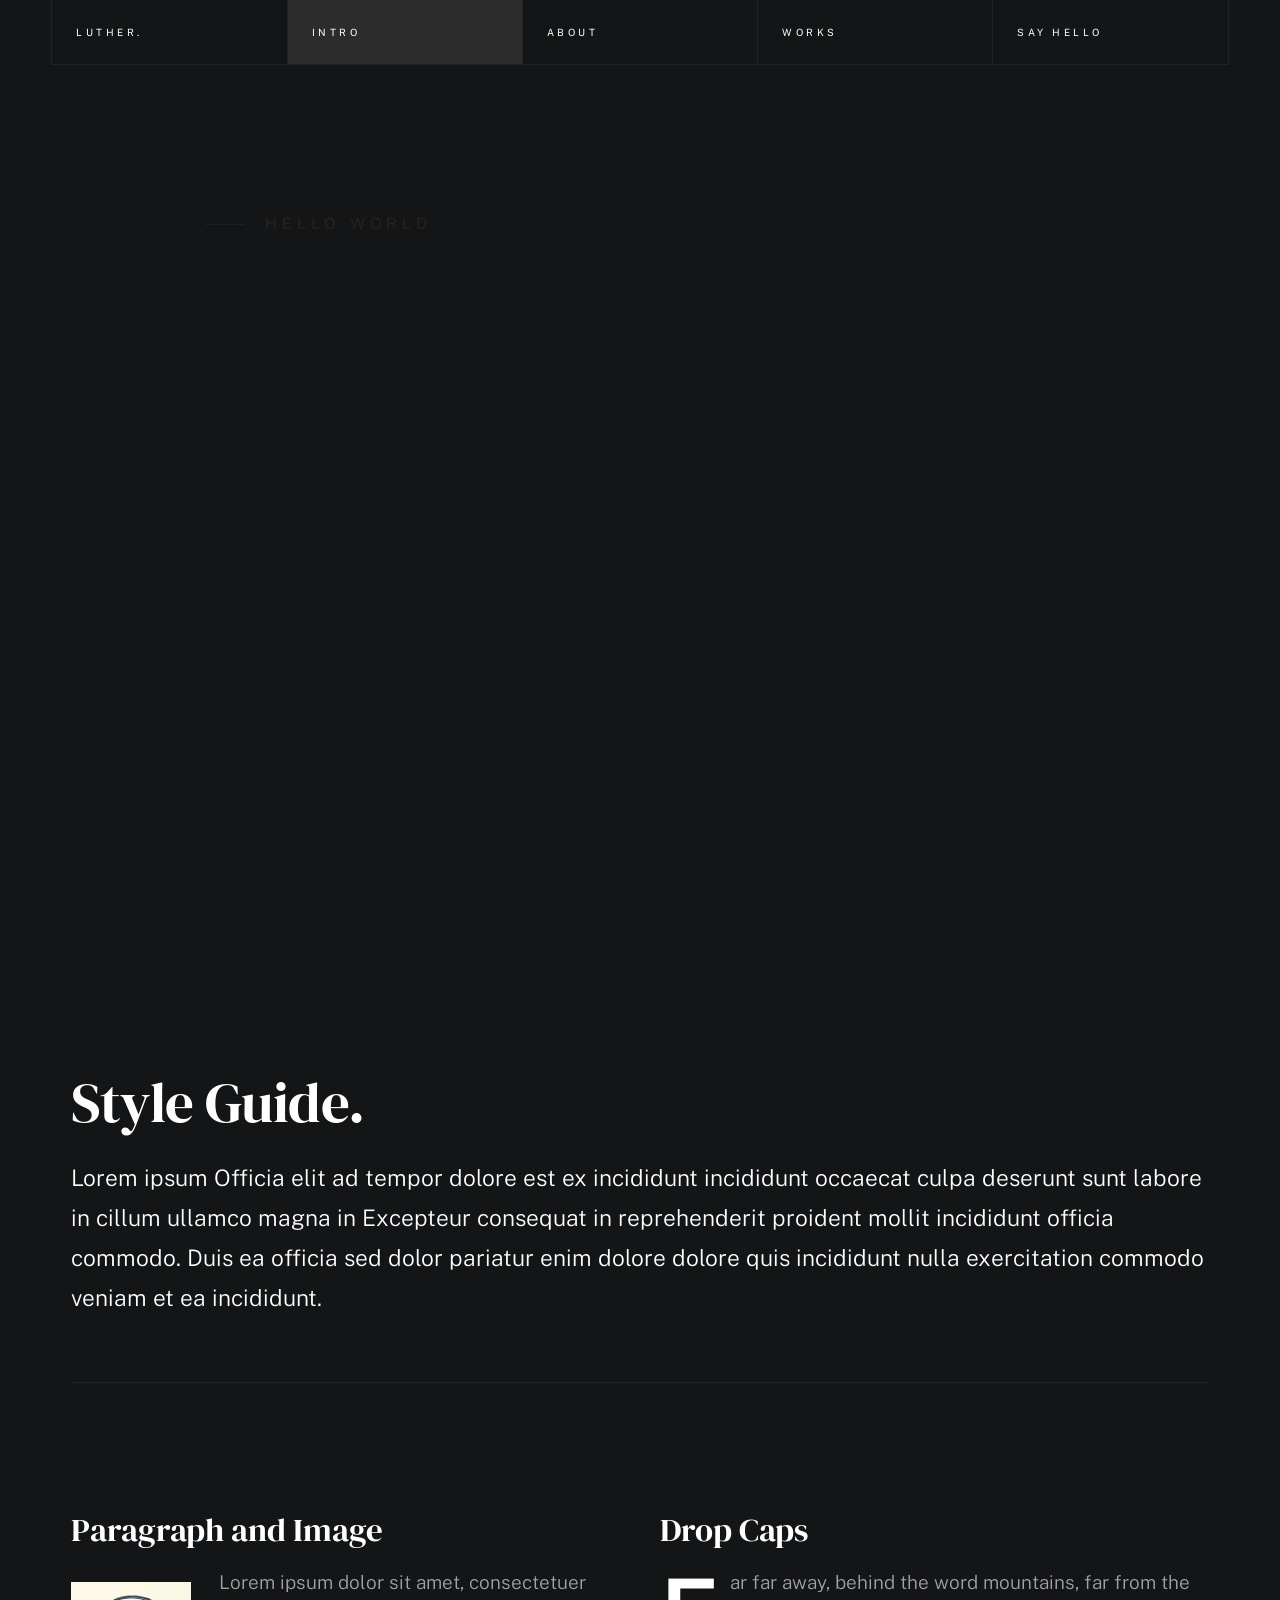
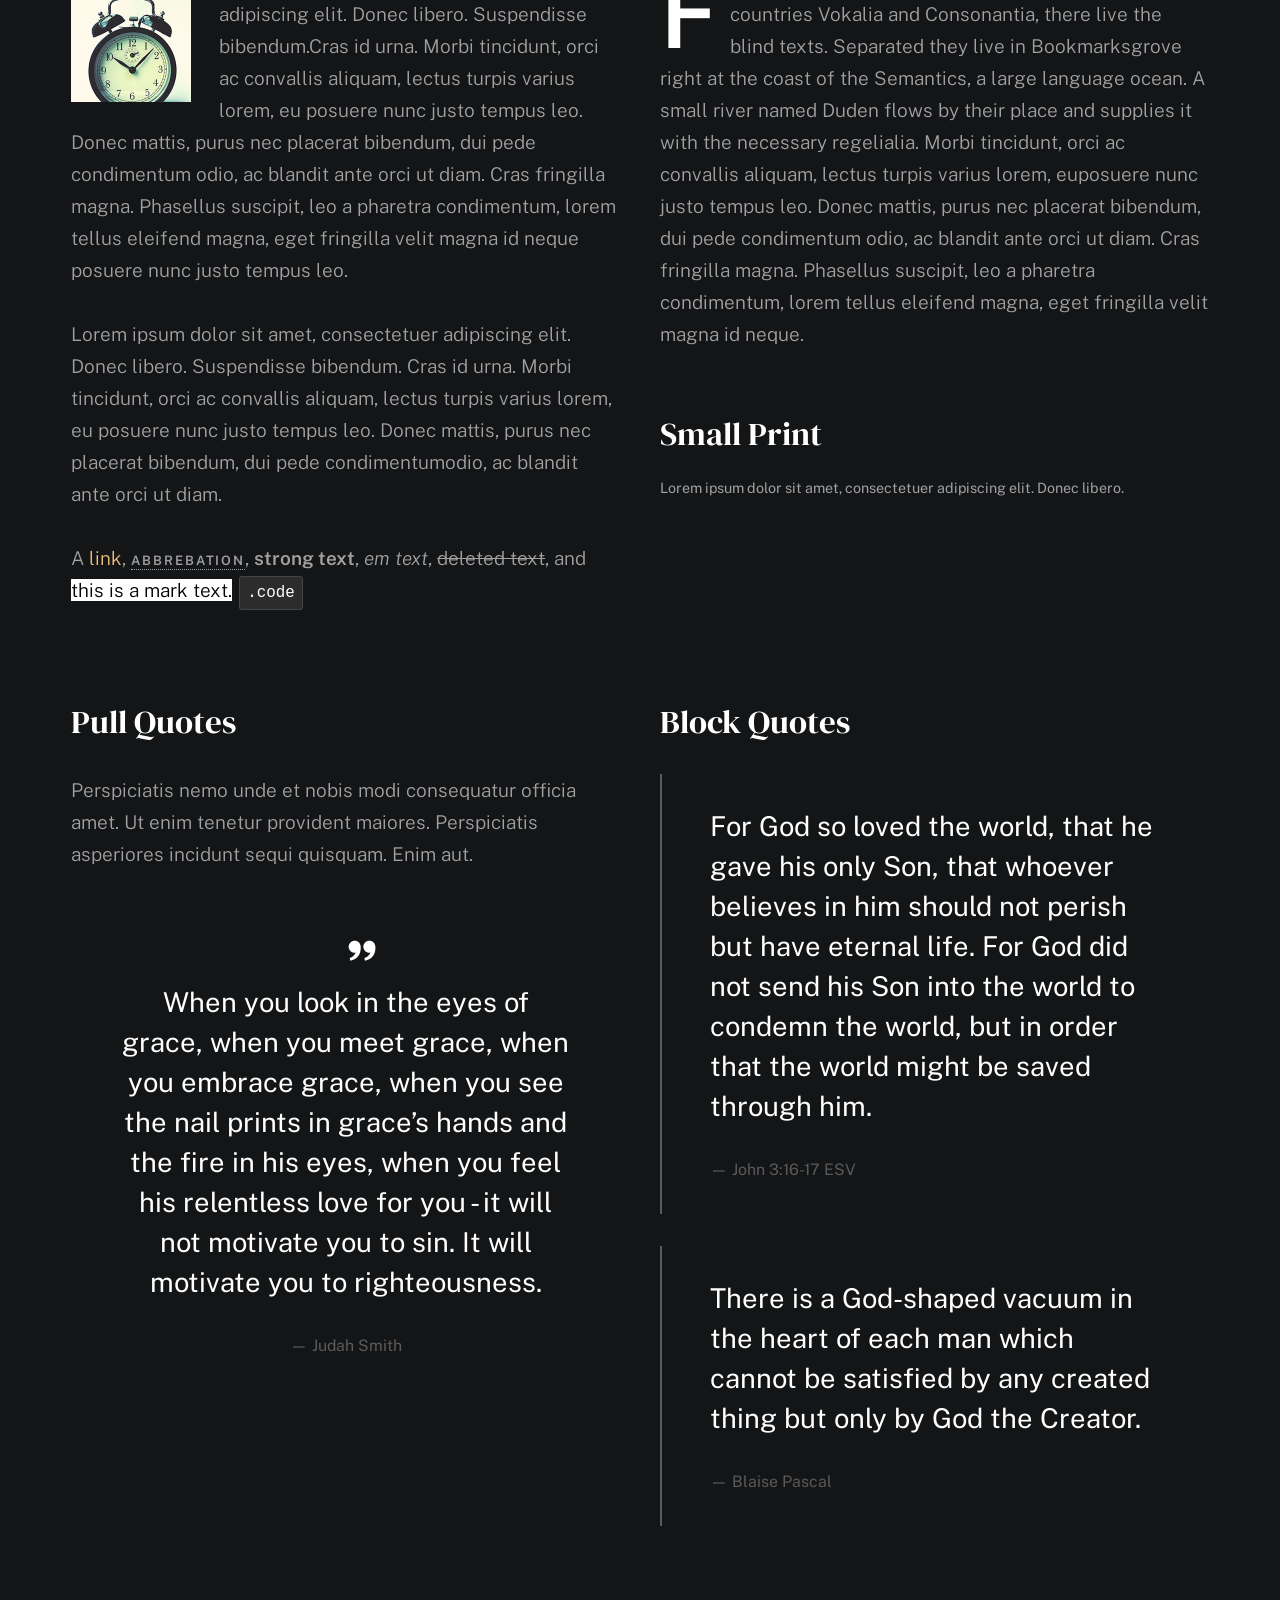
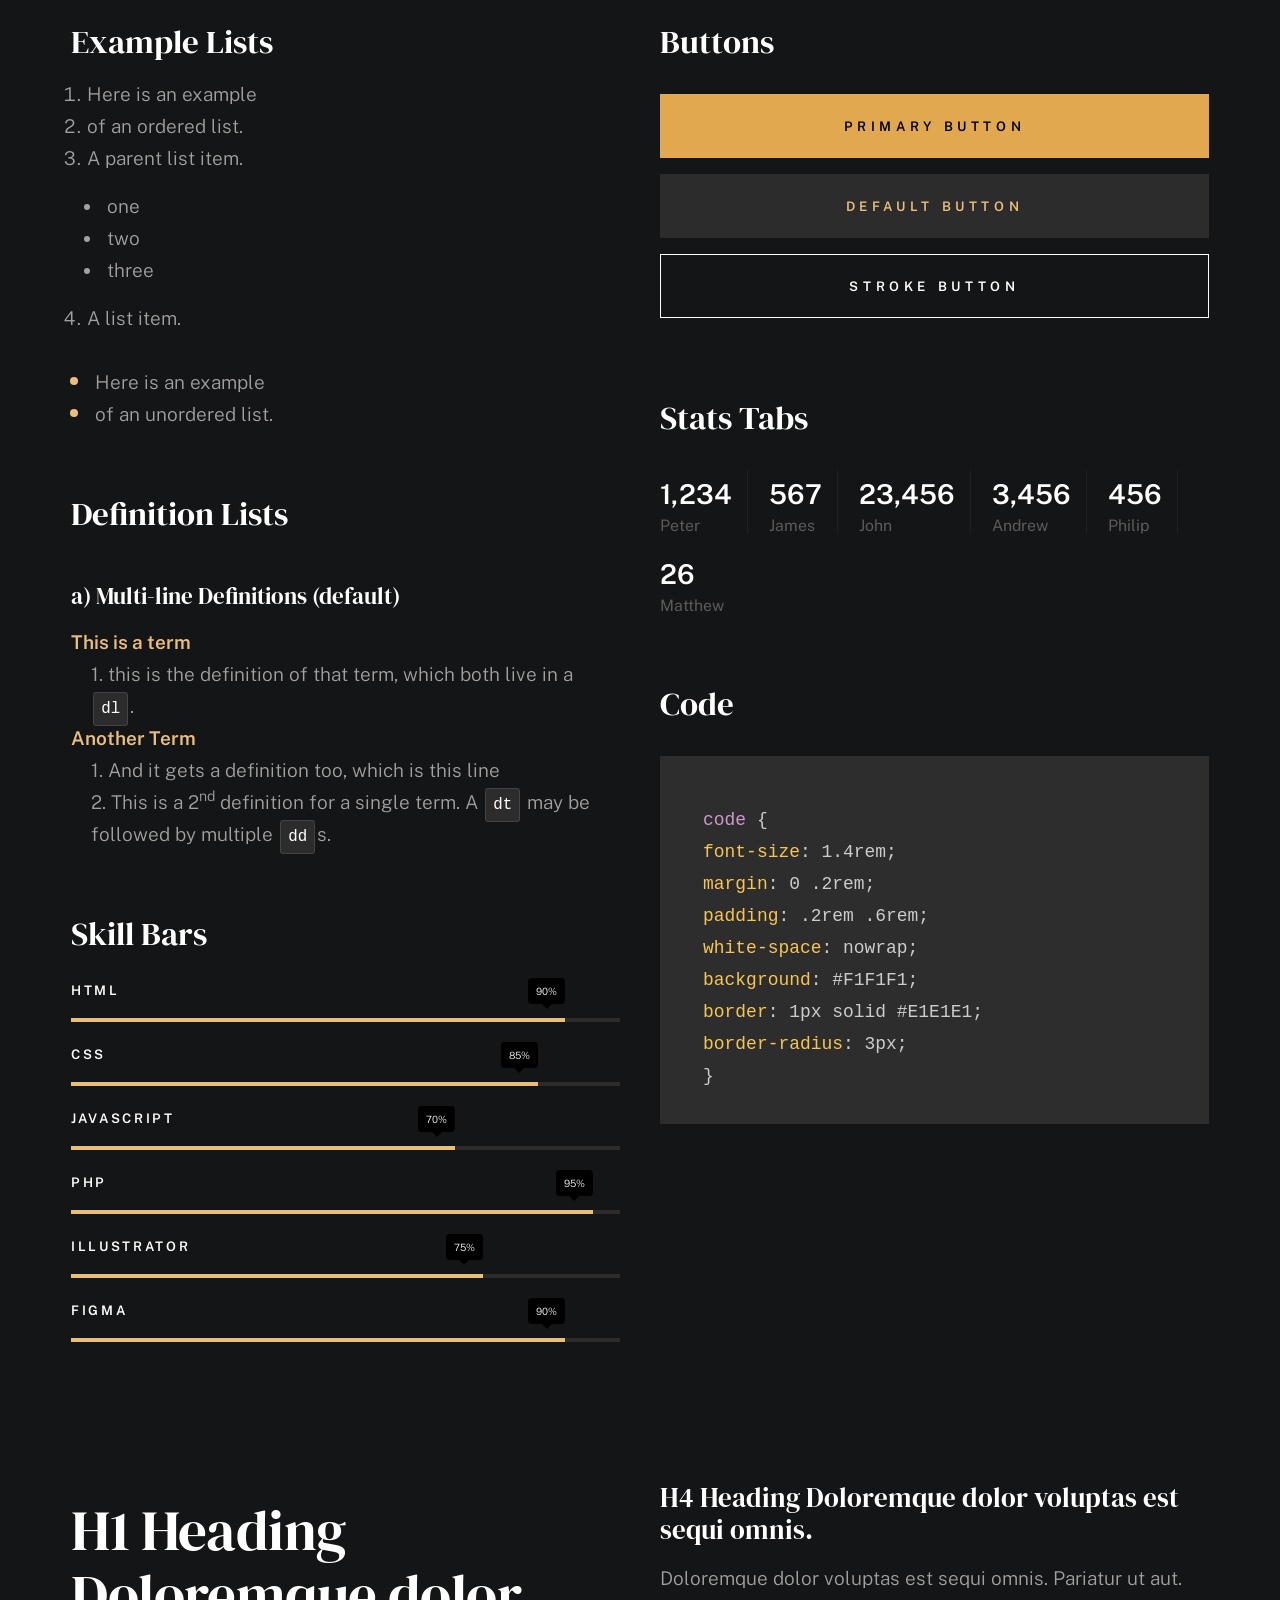
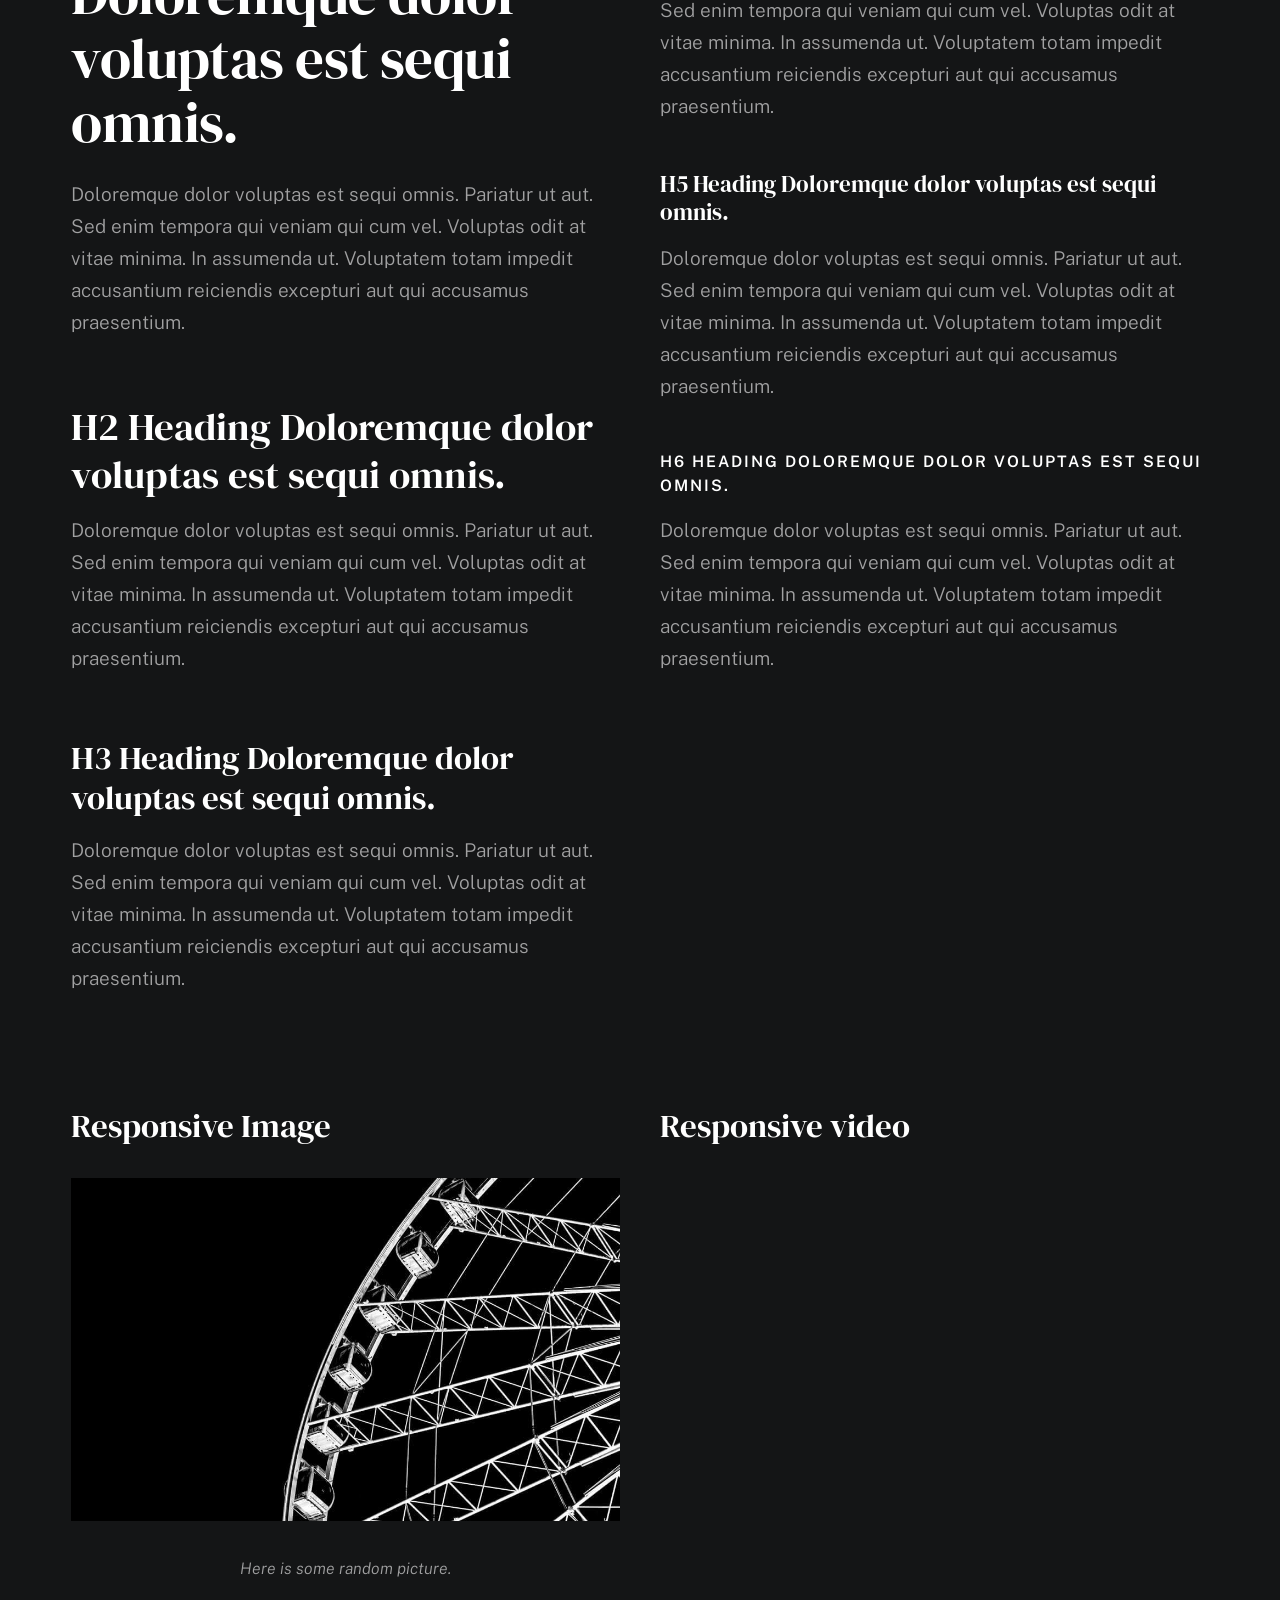
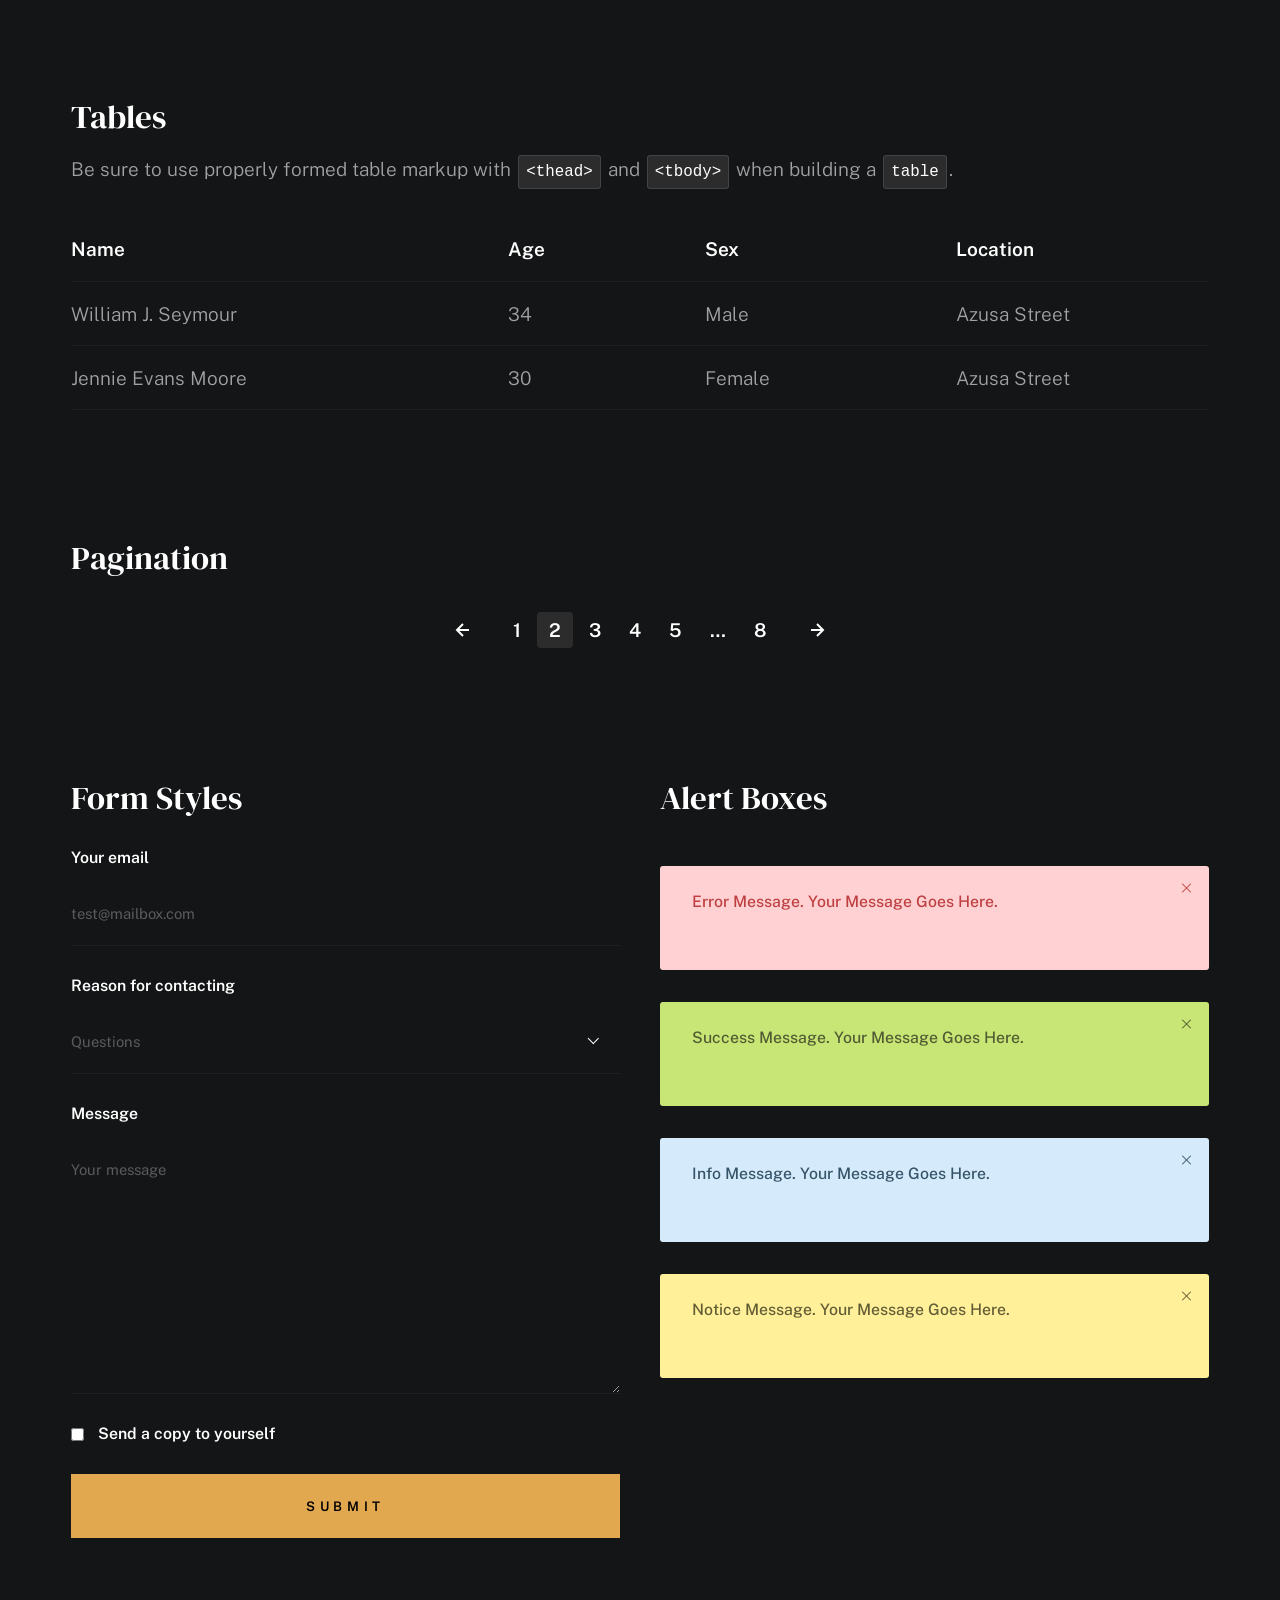
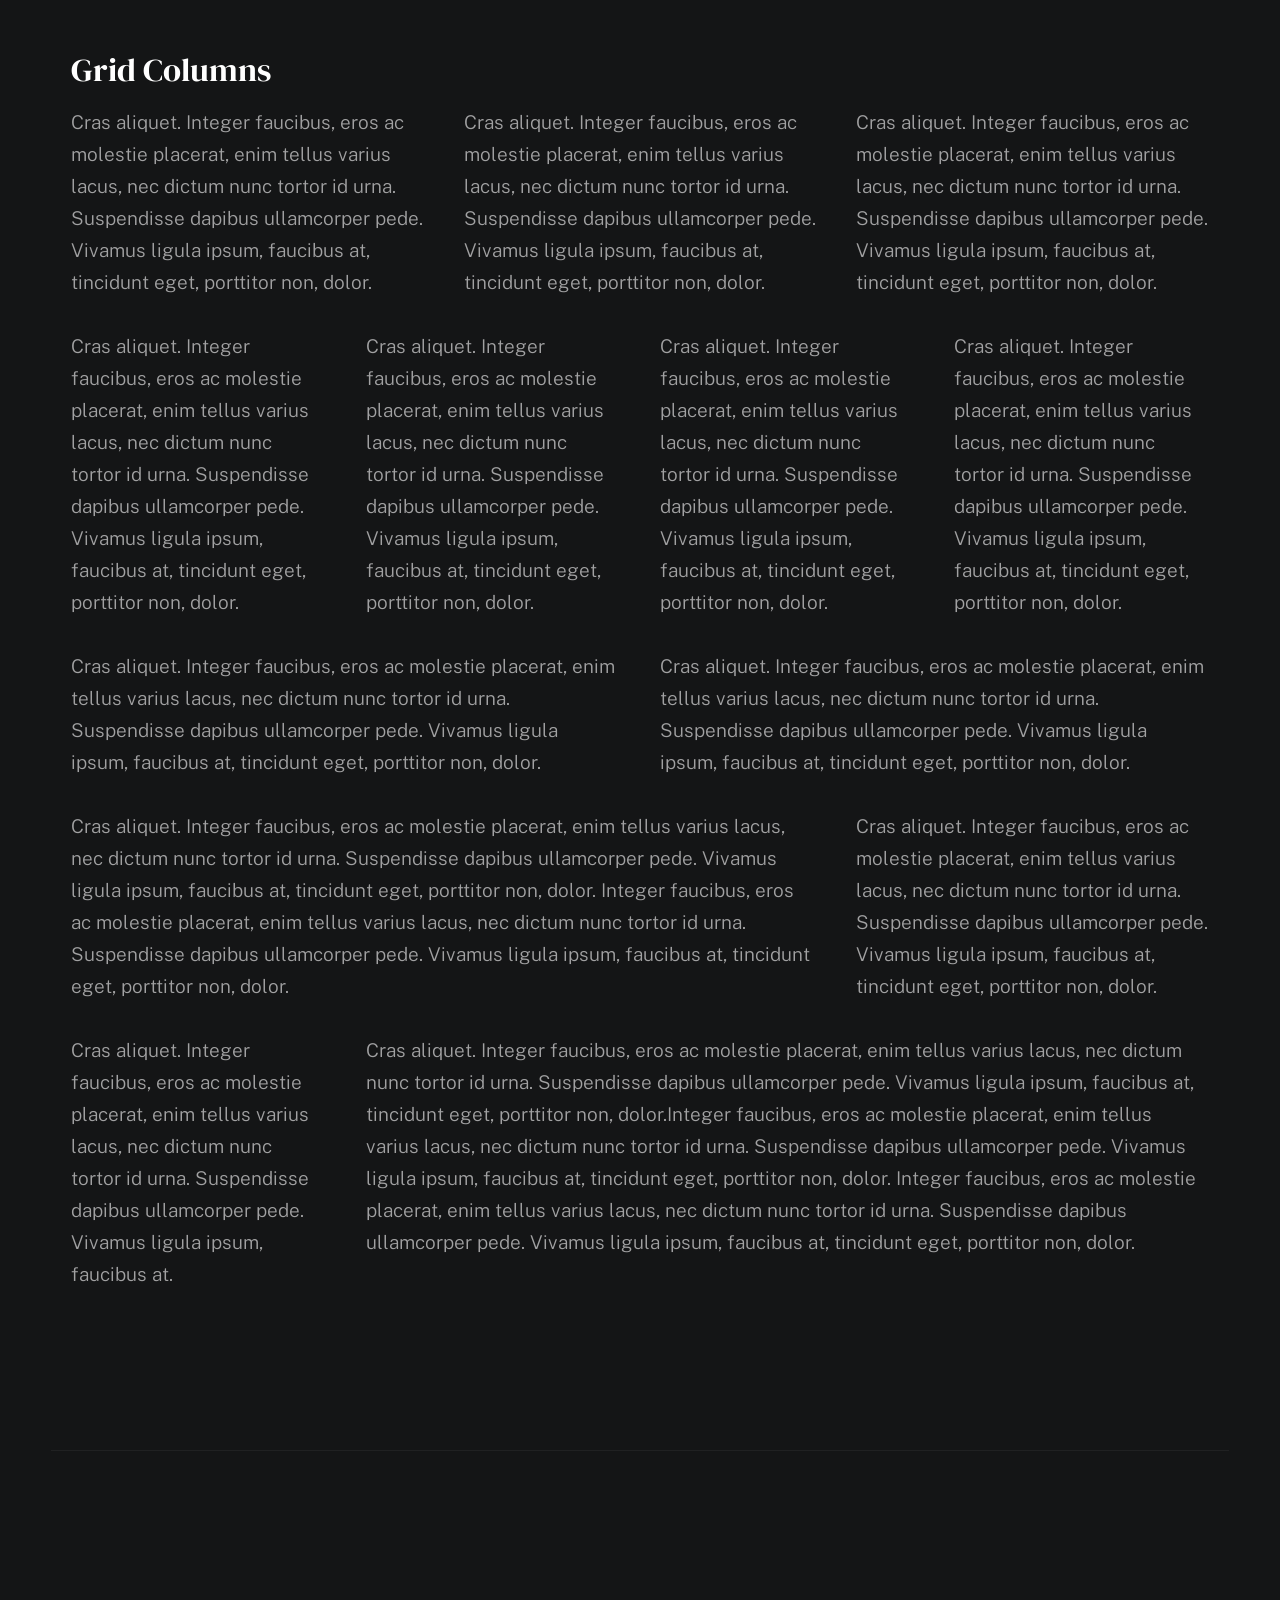
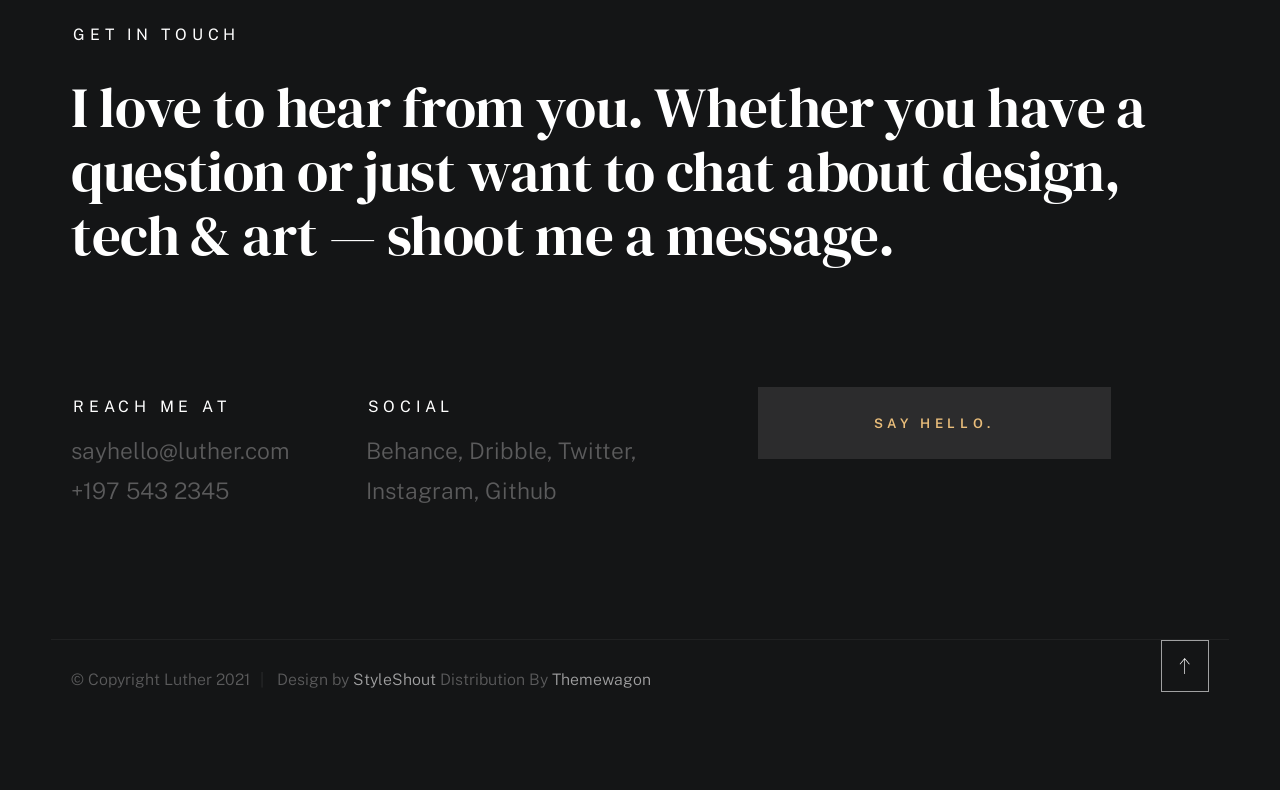
<file: styles.html>
<!DOCTYPE html>
<html class="no-js ss-preload" lang="en">
<head>

    <!--- basic page needs
    ================================================== -->
    <meta charset="utf-8">
    <title>Luther - Styles</title>
    <meta name="description" content="">
    <meta name="author" content="">

    <!-- mobile specific metas
    ================================================== -->
    <meta name="viewport" content="width=device-width, initial-scale=1">

    <!-- CSS
    ================================================== -->
    <link rel="stylesheet" href="css/vendor.css">
    <link rel="stylesheet" href="css/styles.css">

    <style type="text/css" media="screen">
        .s-styles {
            padding-top: var(--vspace-5);
            padding-bottom: var(--vspace-4);
            position: relative;
        }
        .s-styles .intro h1 {
            margin-top: 0;
        }
    </style>

    <!-- favicons
    ================================================== -->
    <link rel="apple-touch-icon" sizes="180x180" href="apple-touch-icon.png">
    <link rel="icon" type="image/png" sizes="32x32" href="favicon-32x32.png">
    <link rel="icon" type="image/png" sizes="16x16" href="favicon-16x16.png">
    <link rel="manifest" href="site.webmanifest">

</head>

<body id="top">


    <!-- # preloader
    ================================================== -->
    <div id="preloader">
        <div id="loader">
        </div>
    </div>


    <!-- # page wrap
    ================================================== -->
    <div class="s-pagewrap">

        <div class="circles">
            <span></span>
            <span></span>
            <span></span>
            <span></span>
            <span></span>
        </div>


        <!-- ## site header 
        ================================================== -->
        <header class="s-header">

            <div class="header-mobile">
                <span class="mobile-home-link"><a href="index.html">Luther.</a></span>
                <a class="mobile-menu-toggle" href="#0"><span>Menu</span></a>
            </div>

            <div class="row wide main-nav-wrap">
                <nav class="column lg-12 main-nav">
                    <ul>
                        <li><a href="index.html" class="home-link">Luther.</a></li>
                        <li class="current"><a href="index.html">Intro</a></li>
                        <li><a href="index.html">About</a></li>
                        <li><a href="index.html">Works</a></li>
                        <li><a href="index.html">Say Hello</a></li>
                    </ul>
                </nav>
            </div>

        </header> <!-- end s-header -->


        <!-- ## main content
        ==================================================- -->
        <main class="s-content">


            <!-- ### intro
            ================================================== -->
            <section id="intro" class="s-intro">

                <div class="row intro-content wide">

                    <div class="column">
                        <div class="text-pretitle with-line">
                            Hello World
                        </div>

                        <h1 class="text-huge-title">
                            I am Luther, <br>
                            a digital designer <br>
                            & frontend <br> 
                            developer based <br>
                            in Somewhere.
                        </h1>
                    </div>

                    <ul class="intro-social">
                        <li><a href="#0">Behance</a></li>
                        <li><a href="#0">Twitter</a></li>
                        <li><a href="#0">Dribbble</a></li>
                        <li><a href="#0">Instagram</a></li>
                    </ul>

                </div> <!-- end intro content -->

                <a href="#styles" class="intro-scrolldown smoothscroll">
                    <svg width="24" height="24" viewBox="0 0 24 24" xmlns="http://www.w3.org/2000/svg" fill-rule="evenodd" clip-rule="evenodd"><path d="M11 21.883l-6.235-7.527-.765.644 7.521 9 7.479-9-.764-.645-6.236 7.529v-21.884h-1v21.883z"/></svg>
                </a>

            </section> <!-- end s-intro -->


            <!-- ### styles
            ================================================== -->
            <div id="styles" class="s-styles">

                <div class="row">

                    <div class="column lg-12 intro">

                        <h1>Style Guide.</h1>

                        <p class="lead">Lorem ipsum Officia elit ad tempor dolore est ex incididunt incididunt occaecat culpa deserunt 
                        sunt labore in cillum ullamco magna in Excepteur consequat in reprehenderit proident mollit incididunt officia commodo.
                        Duis ea officia sed dolor pariatur enim dolore dolore quis incididunt nulla exercitation commodo veniam et ea incididunt.
                        </p>

                        <hr>
                    </div>

                </div> <!-- end row -->

                <div class="row">

                    <div class="column lg-6 tab-12">

                        <h3>Paragraph and Image</h3>

                        <p><a href="#"><img width="120" height="120" class="u-pull-left" alt="sample-image" src="images/sample-image.jpg"></a>
                        Lorem ipsum dolor sit amet, consectetuer adipiscing elit. Donec libero. Suspendisse bibendum.Cras id urna. Morbi 
                        tincidunt, orci ac convallis aliquam, lectus turpis varius lorem, eu posuere nunc justo tempus leo. Donec mattis, 
                        purus nec placerat bibendum, dui pede condimentum odio, ac blandit ante orci ut diam. Cras fringilla magna. 
                        Phasellus suscipit, leo a pharetra condimentum, lorem tellus eleifend magna, eget fringilla velit magna id 
                        neque posuere nunc justo tempus leo. </p>

                        <p>
                        Lorem ipsum dolor sit amet, consectetuer adipiscing elit. Donec libero. Suspendisse bibendum. Cras id urna. 
                        Morbi tincidunt, orci ac convallis aliquam, lectus turpis varius lorem, eu posuere nunc justo tempus leo. 
                        Donec mattis, purus nec placerat bibendum, dui pede condimentumodio, ac blandit ante orci ut diam.	
                        </p>

                        <p>A <a href="#">link</a>,
                        <abbr title="this really isn't a very good description">abbrebation</abbr>,
                        <strong>strong text</strong>,
                        <em>em text</em>,
                        <del>deleted text</del>, and
                        <mark>this is a mark text.</mark>
                        <code>.code</code>
                        </p>

                    </div>

                    <div class="column lg-6 tab-12">

                        <h3>Drop Caps</h3>

                        <p class="drop-cap">Far far away, behind the word mountains, far from the countries Vokalia and Consonantia,
                        there live the blind texts. Separated they live in Bookmarksgrove right at the coast of the
                        Semantics, a large language ocean. A small river named Duden flows by their place and supplies it with the 
                        necessary regelialia. Morbi tincidunt, orci ac convallis aliquam, lectus turpis varius lorem, 
                        euposuere nunc justo tempus leo. Donec mattis, purus nec placerat bibendum, dui pede condimentum odio, 
                        ac blandit ante orci ut diam. Cras fringilla magna. Phasellus suscipit, leo a pharetra condimentum, 
                        lorem tellus eleifend magna, eget fringilla velit magna id neque.
                        </p>

                        <h3>Small Print</h3>

                        <p><small>Lorem ipsum dolor sit amet, consectetuer adipiscing elit. Donec libero.</small></p>

                    </div>

                </div> <!-- end row -->

                <div class="row">

                    <div class="column lg-6 tab-12">

                        <h3 class="u-add-bottom">Pull Quotes</h3>

                        <p>
                        Perspiciatis nemo unde et nobis modi consequatur officia amet. Ut enim 
                        tenetur provident maiores. Perspiciatis asperiores incidunt sequi 
                        quisquam. Enim aut. 
                        </p>

                        <figure class="pull-quote">
                            <blockquote>
                                <p>
                                When you look in the eyes of grace, when you meet grace, 
                                when you embrace grace, when you see the nail prints in 
                                grace’s hands and the fire in his eyes, when you feel his 
                                relentless love for you - it will not motivate you to sin. 
                                It will motivate you to righteousness.
                                </p>

                                <footer>
                                    <cite>Judah Smith</cite>
                                </footer>
                            </blockquote>
                        </figure>


                    </div>

                    <div class="column lg-6 tab-12">

                        <h3 class="u-add-bottom">Block Quotes</h3>

                        <blockquote cite="http://where-i-got-my-info-from.com">
                            <p>
                            For God so loved the world, that he gave his only Son, that whoever believes in 
                            him should not perish but have eternal life. For God did not send his Son into 
                            the world to condemn the world, but in order that the world might be 
                            saved through him.
                            </p>

                            <footer>
                                <cite>
                                    <a href="#0">John 3:16-17 ESV</a>
                                </cite>
                            </footer>

                        </blockquote>

                        <blockquote>
                            <p>There is a God-shaped vacuum in the heart of each man which cannot be satisfied 
                            by any created thing but only by God the Creator.</p>

                            <footer>
                                <cite>Blaise Pascal</cite>
                            </footer>

                        </blockquote>

                    </div>

                </div> <!-- end row -->

                <div class="row u-add-half-bottom">

                    <div class="column lg-6 tab-12">

                        <h3>Example Lists</h3>

                        <ol>
                            <li>Here is an example</li>
                            <li>of an ordered list.</li>
                            <li>A parent list item.
                                <ul>
                                    <li>one</li>
                                    <li>two</li>
                                    <li>three</li>
                                </ul>
                                </li>
                                <li>A list item.</li>
                            </ol>

                        <ul class="disc">
                            <li>Here is an example</li>
                            <li>of an unordered list.</li>
                        </ul>

                        <h3>Definition Lists</h3>

                        <h5>a) Multi-line Definitions (default) </h5>

                        <dl class="dictionary-style">
                            <dt><strong>This is a term</strong></dt>
                                <dd>this is the definition of that term, which both live in a <code>dl</code>.</dd>
                            <dt><strong>Another Term</strong></dt>
                                <dd>And it gets a definition too, which is this line</dd>
                                <dd>This is a 2<sup>nd</sup> definition for a single term. A <code>dt</code> may be followed by multiple <code>dd</code>s.</dd>
                        </dl>

                        <h3 class="u-add-bottom">Skill Bars</h3>

                        <ul class="skill-bars">
                            <li>
                            <div class="progress percent90"><span>90%</span></div>
                            <strong>HTML</strong>
                            </li>
                            <li>
                            <div class="progress percent85"><span>85%</span></div>
                            <strong>CSS</strong>
                            </li>
                            <li>
                            <div class="progress percent70"><span>70%</span></div>
                            <strong>Javascript</strong>
                            </li>
                            <li>
                            <div class="progress percent95"><span>95%</span></div>
                            <strong>PHP</strong>
                            </li>
                            <li>
                            <div class="progress percent75"><span>75%</span></div>
                            <strong>Illustrator</strong>
                            </li>
                            <li>
                            <div class="progress percent90"><span>90%</span></div>
                            <strong>Figma</strong>
                            </li>
                        </ul>

                    </div>

                    <div class="column lg-6 tab-12">

                        <h3 class="u-add-bottom">Buttons</h3>

                        <p>
                            <a class="btn btn--primary u-fullwidth" href="#0">Primary Button</a>
                            <a class="btn u-fullwidth" href="#0">Default Button</a>
                            <a class="btn btn--stroke u-fullwidth" href="#0">Stroke Button</a>
                        </p>

                        <h3>Stats Tabs</h3>

                        <ul class="stats-tabs">
                            <li><a href="#0">1,234 <em>Peter</em></a></li>
                            <li><a href="#0">567 <em>James</em></a></li>
                            <li><a href="#0">23,456 <em>John</em></a></li>
                            <li><a href="#0">3,456 <em>Andrew</em></a></li>
                            <li><a href="#0">456 <em>Philip</em></a></li>
                            <li><a href="#0">26 <em>Matthew</em></a></li>
                        </ul>

                        <h3 class="u-add-bottom">Code</h3>

<pre><code class="language-css">
    code {
    font-size: 1.4rem;
    margin: 0 .2rem;
    padding: .2rem .6rem;
    white-space: nowrap;
    background: #F1F1F1;
    border: 1px solid #E1E1E1;	
    border-radius: 3px;
    }
</code></pre>

                    </div>

                </div> <!-- end row -->

                <div class="row u-add-half-bottom">

                    <div class="column lg-6 tab-12">
                            
                        <h1>H1 Heading Doloremque dolor voluptas est sequi omnis.</h1>
                        <p>Doloremque dolor voluptas est sequi omnis. Pariatur ut aut. Sed enim tempora qui veniam qui cum vel. 
                        Voluptas odit at vitae minima. In assumenda ut. Voluptatem totam impedit accusantium reiciendis excepturi aut qui accusamus praesentium.</p>

                        <h2>H2 Heading Doloremque dolor voluptas est sequi omnis.</h2>
                        <p>Doloremque dolor voluptas est sequi omnis. Pariatur ut aut. Sed enim tempora qui veniam qui cum vel. 
                        Voluptas odit at vitae minima. In assumenda ut. Voluptatem totam impedit accusantium reiciendis excepturi aut qui accusamus praesentium.</p>

                        <h3>H3 Heading Doloremque dolor voluptas est sequi omnis.</h3>
                        <p>Doloremque dolor voluptas est sequi omnis. Pariatur ut aut. Sed enim tempora qui veniam qui cum vel. 
                        Voluptas odit at vitae minima. In assumenda ut. Voluptatem totam impedit accusantium reiciendis excepturi aut qui accusamus praesentium.</p>

                        
                    </div>

                    <div class="column lg-6 tab-12">
                        <h4>H4 Heading Doloremque dolor voluptas est sequi omnis.</h4>
                        <p>Doloremque dolor voluptas est sequi omnis. Pariatur ut aut. Sed enim tempora qui veniam qui cum vel. 
                        Voluptas odit at vitae minima. In assumenda ut. Voluptatem totam impedit accusantium reiciendis excepturi aut qui accusamus praesentium.</p>

                        <h5>H5 Heading Doloremque dolor voluptas est sequi omnis.</h5>
                        <p>Doloremque dolor voluptas est sequi omnis. Pariatur ut aut. Sed enim tempora qui veniam qui cum vel. 
                        Voluptas odit at vitae minima. In assumenda ut. Voluptatem totam impedit accusantium reiciendis excepturi aut qui accusamus praesentium.</p>

                        <h6>H6 Heading Doloremque dolor voluptas est sequi omnis.</h6>
                        <p>Doloremque dolor voluptas est sequi omnis. Pariatur ut aut. Sed enim tempora qui veniam qui cum vel. 
                        Voluptas odit at vitae minima. In assumenda ut. Voluptatem totam impedit accusantium reiciendis excepturi aut qui accusamus praesentium.</p>
            
                        
                    </div>

                </div> <!-- end row -->

                <div class="row u-add-half-bottom">

                    <div class="column lg-6 tab-12">

                        <h3 class="u-add-bottom">Responsive Image</h3>

                        <figure>
                            <img src="images/wheel-500.jpg" 
                            srcset="images/wheel-1000.jpg 1000w, 
                            images/wheel-500.jpg 500w" 
                            sizes="(max-width: 1000px) 100vw, 1000px" alt="">

                            <figcaption>
                                Here is some random picture.
                            </figcaption>
                        </figure>

                    </div>

                    <div class="column lg-6 tab-12">

                        <h3 class="u-add-bottom">Responsive video</h3>

                        <div class="video-container">
                        <iframe src="https://player.vimeo.com/video/14592941?color=00a650&title=0&byline=0&portrait=0" width="500" height="281" frameborder="0" webkitallowfullscreen mozallowfullscreen allowfullscreen></iframe> 
                        </div>

                    </div>
                    
                </div> <!-- end row -->

                <div class="row u-add-bottom">

                    <div class="column lg-12">

                        <h3>Tables</h3>
                        <p>Be sure to use properly formed table markup with <code>&lt;thead&gt;</code> and <code>&lt;tbody&gt;</code> when building a <code>table</code>.</p>

                        <div class="table-responsive">

                            <table>
                                    <thead>
                                    <tr>
                                        <th>Name</th>
                                        <th>Age</th>
                                        <th>Sex</th>
                                        <th>Location</th>
                                    </tr>
                                    </thead>
                                    <tbody>
                                    <tr>
                                        <td>William J. Seymour</td>
                                        <td>34</td>
                                        <td>Male</td>
                                        <td>Azusa Street</td>
                                    </tr>
                                    <tr>
                                        <td>Jennie Evans Moore</td>
                                        <td>30</td>
                                        <td>Female</td>
                                        <td>Azusa Street</td>
                                    </tr>
                                    </tbody>
                            </table>

                        </div>

                    </div>
                    
                </div> <!-- end row -->

                <div class="row">

                    <div class="column lg-12">
                        <h3>Pagination</h3>

                        <nav class="pgn">
                            <ul>
                                <li>
                                    <a class="pgn__prev" href="#0">
                                        <svg xmlns="http://www.w3.org/2000/svg" width="24" height="24" viewBox="0 0 24 24"><path d="M12.707 17.293L8.414 13H18v-2H8.414l4.293-4.293-1.414-1.414L4.586 12l6.707 6.707z"/></svg>
                                    </a>
                                </li>
                                <li><a class="pgn__num" href="#0">1</a></li>
                                <li><span class="pgn__num current">2</span></li>
                                <li><a class="pgn__num" href="#0">3</a></li>
                                <li><a class="pgn__num" href="#0">4</a></li>
                                <li><a class="pgn__num" href="#0">5</a></li>
                                <li><span class="pgn__num dots">…</span></li>
                                <li><a class="pgn__num" href="#0">8</a></li>
                                <li>
                                    <a class="pgn__next" href="#0">
                                        <svg xmlns="http://www.w3.org/2000/svg" width="24" height="24" viewBox="0 0 24 24"><path d="M11.293 17.293l1.414 1.414L19.414 12l-6.707-6.707-1.414 1.414L15.586 11H6v2h9.586z"/></svg>
                                    </a>
                                </li>
                            </ul>
                        </nav>
                    </div>

                </div> <!-- end row -->

                <div class="row">

                    <div class="column lg-6 tab-12">

                        <h3 class="u-add-bottom">Form Styles</h3>

                        <form>
                            <div>
                                <label for="sampleInput">Your email</label>
                                <input class="u-fullwidth" type="email" placeholder="test@mailbox.com" id="sampleInput">
                            </div>
                            <div>
                                <label for="sampleRecipientInput">Reason for contacting</label>
                                <div class="ss-custom-select">
                                    <select class="u-fullwidth" id="sampleRecipientInput">
                                        <option value="Option 1">Questions</option>
                                        <option value="Option 2">Report</option>
                                        <option value="Option 3">Others</option>
                                    </select>
                                </div>
                            </div>
                            
                            <label for="exampleMessage">Message</label>
                            <textarea class="u-fullwidth" placeholder="Your message" id="exampleMessage"></textarea>

                            <label class="u-add-bottom">
                                <input type="checkbox">
                                <span class="label-text">Send a copy to yourself</span>
                            </label>
                        
                            <input class="btn--primary u-fullwidth" type="submit" value="Submit">
                        </form>

                    </div>

                    <div class="column lg-6 tab-12">

                        <h3>Alert Boxes</h3>

                        <br>
                        
                        <div class="alert-box alert-box--error">
                            <p>Error Message. Your Message Goes Here.</p>
                            <span class="alert-box__close"></span>
                        </div><!-- end error -->
                                
                        <div class="alert-box alert-box--success">
                            <p>Success Message. Your Message Goes Here.</p>
                            <span class="alert-box__close"></span>
                        </div><!-- end success -->
                                
                        <div class="alert-box alert-box--info">
                            <p>Info Message. Your Message Goes Here.</p>
                            <span class="alert-box__close"></span>
                        </div><!-- end info -->
                                
                        <div class="alert-box alert-box--notice">
                            <p>Notice Message. Your Message Goes Here.</p>
                            <span class="alert-box__close"></span>
                        </div><!-- end notice -->
                    
                    </div>

                </div> <!-- end row -->

                <div class="row">

                    <div class="lg-12 column">
                        <h3>Grid Columns</h3>
                    </div>
        
                </div> <!-- Row End-->
        
                <!--<h4>1/3 Columns</h4>  -->
        
                <div class="row">
        
                    <div class="lg-4 mob-12 column">
                        <p>
                        Cras aliquet. Integer faucibus, eros ac molestie placerat, enim tellus varius lacus,
                        nec dictum nunc tortor id urna. Suspendisse dapibus ullamcorper pede. Vivamus ligula ipsum,
                        faucibus at, tincidunt eget, porttitor non, dolor. 
                        </p>
                    </div>
        
                    <div class="lg-4 mob-12 column">
                        <p>
                        Cras aliquet. Integer faucibus, eros ac molestie placerat, enim tellus varius lacus,
                        nec dictum nunc tortor id urna. Suspendisse dapibus ullamcorper pede. Vivamus ligula ipsum,
                        faucibus at, tincidunt eget, porttitor non, dolor. 
                        </p>
                    </div>
        
                    <div class="lg-4 mob-12 column">
                        <p>
                        Cras aliquet. Integer faucibus, eros ac molestie placerat, enim tellus varius lacus,
                        nec dictum nunc tortor id urna. Suspendisse dapibus ullamcorper pede. Vivamus ligula ipsum,
                        faucibus at, tincidunt eget, porttitor non, dolor. 
                        </p>
                    </div>
        
                </div>
        
                <!--<h4>1/4 Columns</h4>  -->
        
                <div class="row">
        
                    <div class="lg-3 tab-6 mob-12 column">
                        <p>
                        Cras aliquet. Integer faucibus, eros ac molestie placerat, enim tellus varius lacus,
                        nec dictum nunc tortor id urna. Suspendisse dapibus ullamcorper pede. Vivamus ligula ipsum,
                        faucibus at, tincidunt eget, porttitor non, dolor. 
                        </p>
                    </div>
        
                    <div class="lg-3 tab-6 mob-12 column">
                        <p>
                        Cras aliquet. Integer faucibus, eros ac molestie placerat, enim tellus varius lacus,
                        nec dictum nunc tortor id urna. Suspendisse dapibus ullamcorper pede. Vivamus ligula ipsum,
                        faucibus at, tincidunt eget, porttitor non, dolor. 
                        </p>
                    </div>
        
                    <div class="lg-3 tab-6 mob-12 column">
                        <p>
                        Cras aliquet. Integer faucibus, eros ac molestie placerat, enim tellus varius lacus,
                        nec dictum nunc tortor id urna. Suspendisse dapibus ullamcorper pede. Vivamus ligula ipsum,
                        faucibus at, tincidunt eget, porttitor non, dolor. 
                        </p>
                    </div>
        
                    <div class="lg-3 tab-6 mob-12 column">
                        <p>
                        Cras aliquet. Integer faucibus, eros ac molestie placerat, enim tellus varius lacus,
                        nec dictum nunc tortor id urna. Suspendisse dapibus ullamcorper pede. Vivamus ligula ipsum,
                        faucibus at, tincidunt eget, porttitor non, dolor. 
                        </p>
                    </div>
        
                </div>
        
                <!--<h4>1/2 Columns</h4>  -->
        
                <div class="row">
        
                    <div class="lg-6 mob-12 column">
                        <p>
                        Cras aliquet. Integer faucibus, eros ac molestie placerat, enim tellus varius lacus,
                        nec dictum nunc tortor id urna. Suspendisse dapibus ullamcorper pede. Vivamus ligula ipsum,
                        faucibus at, tincidunt eget, porttitor non, dolor. 
                        </p>
                    </div>
        
                    <div class="lg-6 mob-12 column">
                        <p>
                        Cras aliquet. Integer faucibus, eros ac molestie placerat, enim tellus varius lacus,
                        nec dictum nunc tortor id urna. Suspendisse dapibus ullamcorper pede. Vivamus ligula ipsum,
                        faucibus at, tincidunt eget, porttitor non, dolor. 
                        </p>
                    </div>
        
                </div>
        
                <!--<h4>2/3 Columns</h4>  -->
        
                <div class="row">
        
                    <div class="lg-8 tab-7 mob-12 column">
                        <p>
                        Cras aliquet. Integer faucibus, eros ac molestie placerat, enim tellus varius lacus,
                        nec dictum nunc tortor id urna. Suspendisse dapibus ullamcorper pede. Vivamus ligula ipsum,
                        faucibus at, tincidunt eget, porttitor non, dolor. Integer faucibus, eros ac molestie placerat, enim tellus varius lacus,
                        nec dictum nunc tortor id urna. Suspendisse dapibus ullamcorper pede. Vivamus ligula ipsum,
                        faucibus at, tincidunt eget, porttitor non, dolor.
                        </p>
                    </div>
        
                    <div class="lg-4 tab-5 mob-12 column">
                        <p>
                        Cras aliquet. Integer faucibus, eros ac molestie placerat, enim tellus varius lacus,
                        nec dictum nunc tortor id urna. Suspendisse dapibus ullamcorper pede. Vivamus ligula ipsum,
                        faucibus at, tincidunt eget, porttitor non, dolor. 
                        </p>
                    </div>
        
                </div>
        
                <!--<h4>3/4 Columns</h4>  -->
        
                <div class="row">
        
                    <div class="lg-3 tab-5 mob-12 column">
                        <p>
                        Cras aliquet. Integer faucibus, eros ac molestie placerat, enim tellus varius lacus,
                        nec dictum nunc tortor id urna. Suspendisse dapibus ullamcorper pede. Vivamus ligula ipsum,
                        faucibus at. 
                        </p>
                    </div>
        
                    <div class="lg-9 tab-7 mob-12 column">
                        <p>
                        Cras aliquet. Integer faucibus, eros ac molestie placerat, enim tellus varius lacus,
                        nec dictum nunc tortor id urna. Suspendisse dapibus ullamcorper pede. Vivamus ligula ipsum,
                        faucibus at, tincidunt eget, porttitor non, dolor.Integer faucibus, eros ac molestie placerat, enim tellus varius lacus,
                        nec dictum nunc tortor id urna. Suspendisse dapibus ullamcorper pede. Vivamus ligula ipsum,
                        faucibus at, tincidunt eget, porttitor non, dolor. Integer faucibus, eros ac molestie placerat, enim tellus varius lacus,
                        nec dictum nunc tortor id urna. Suspendisse dapibus ullamcorper pede. Vivamus ligula ipsum,
                        faucibus at, tincidunt eget, porttitor non, dolor.
                        </p>
                    </div>
        
                </div>

            </div> <!-- end content-wrap -->


            <!-- ### contact
            ================================================== -->
            <section id="contact" class="s-contact">

                <div class="row contact-top">
                    <div class="column lg-12">
                        <h2 class="text-pretitle">
                            Get In Touch
                        </h2>

                        <p class="h1">
                            I love to hear from you.
                            Whether you have a question or just 
                            want to chat about design, tech & art — shoot me a message.
                        </p>
                    </div>
                </div> <!-- end contact-top -->

                <div class="row contact-bottom">
                    <div class="column lg-3 md-5 tab-6 stack-on-550 contact-block">
                        <h3 class="text-pretitle">Reach me at</h3>
                        <p class="contact-links">
                            <a href="mailto:sayhello@luther.com" class="mailtoui">sayhello@luther.com</a> <br>
                            <a href="tel:+1975432345">+197 543 2345</a>
                        </p>
                    </div>
                    <div class="column lg-4 md-5 tab-6 stack-on-550 contact-block">
                        <h3 class="text-pretitle">Social</h3>
                        <ul class="contact-social">
                            <li><a href="#0">Behance</a></li>
                            <li><a href="#0">Dribble</a></li>
                            <li><a href="#0">Twitter</a></li>
                            <li><a href="#0">Instagram</a></li>
                            <li><a href="#0">Github</a></li>
                        </ul>
                    </div>
                    <div class="column lg-4 md-12 contact-block">
                        <a href="mailto:sayhello@luther.com" class="mailtoui btn btn--medium u-fullwidth contact-btn">Say Hello.</a>
                    </div>
                </div> <!-- end contact-bottom -->

            </section> <!-- end contact -->

        </main> <!-- end s-content -->


        <!-- ## footer
        ================================================== -->
        <footer class="s-footer">

            <div class="row">
                <div class="column ss-copyright">
                    <span>© Copyright Luther 2021</span> 
                    <span>Design by <a href="https://www.styleshout.com/">StyleShout</a> Distribution By <a href="https://themewagon.com">Themewagon</a> </span>
                </div>

                <div class="ss-go-top">
                    <a class="smoothscroll" title="Back to Top" href="#top">
                        <svg xmlns="http://www.w3.org/2000/svg" viewBox="0 0 24 24" fill-rule="evenodd" clip-rule="evenodd"><path d="M11 2.206l-6.235 7.528-.765-.645 7.521-9 7.479 9-.764.646-6.236-7.53v21.884h-1v-21.883z"/></svg>
                    </a>
                </div>
            </div>

        </footer> <!-- end s-footer -->

    </div> <!-- end -s-pagewrap -->


    <!-- Java Script
    ================================================== -->
    <script src="js/plugins.js"></script>
    <script src="js/main.js"></script>

</body>
</html>
</file>
<file: css/vendor.css>
/* ===================================================================
 * Theme Third-party Stylesheets
 * Template Ver. 1.0.0
 * 02-16-2021
 * -------------------------------------------------------------------
 *
 * TOC:
 * 
 * # PrismJS 1.20.0
 * # Swiper 6.4.5
 * # Basiclightbox
 * 
 * ------------------------------------------------------------------- */



/* ===================================================================
 * # PrismJS 1.20.0
 *   https://prismjs.com/download.html#themes=prism-tomorrow&languages=markup+css+clike+javascript+markup-templating+php
 *   
 *   prism.js tomorrow night eighties for JavaScript, CoffeeScript, CSS and HTML
 *   Based on https://github.com/chriskempson/tomorrow-theme
 *   @author Rose Pritchard
 * ------------------------------------------------------------------- */

code[class*="language-"],
pre[class*="language-"] {
    color           : #ccc;
    background      : none;
    font-family     : var(--font-mono);
    font-size       : calc(var(--text-size) * 0.9444);
    text-align      : left;
    white-space     : pre;
    word-spacing    : normal;
    word-break      : normal;
    word-wrap       : normal;
    line-height     : var(--vspace-1);
    -moz-tab-size   : 4;
    -o-tab-size     : 4;
    tab-size        : 4;
    -webkit-hyphens : none;
    -moz-hyphens    : none;
    -ms-hyphens     : none;
    hyphens         : none;
}

/* Code blocks */

pre[class*="language-"] {
    padding  : var(--vspace-0_5) 0 var(--vspace-1);
    margin   : 0;
    overflow : auto;
}

:not(pre)>code[class*="language-"],
pre[class*="language-"] {
    background : #2d2d2d;
}

/* Inline code */

:not(pre)>code[class*="language-"] {
    padding     : .1em;
    white-space : normal;
}

.token.comment,
.token.block-comment,
.token.prolog,
.token.doctype,
.token.cdata {
    color : #999;
}

.token.punctuation {
    color : #ccc;
}

.token.tag,
.token.attr-name,
.token.namespace,
.token.deleted {
    color : #e2777a;
}

.token.function-name {
    color : #6196cc;
}

.token.boolean,
.token.number,
.token.function {
    color : #f08d49;
}

.token.property,
.token.class-name,
.token.constant,
.token.symbol {
    color : #f8c555;
}

.token.selector,
.token.important,
.token.atrule,
.token.keyword,
.token.builtin {
    color : #cc99cd;
}

.token.string,
.token.char,
.token.attr-value,
.token.regex,
.token.variable {
    color : #7ec699;
}

.token.operator,
.token.entity,
.token.url {
    color : #67cdcc;
}

.token.important,
.token.bold {
    font-weight : bold;
}

.token.italic {
    font-style : italic;
}

.token.entity {
    cursor : help;
}

.token.inserted {
    color : green;
}



/* ===================================================================
 * # Swiper 6.4.5
 *   Most modern mobile touch slider and framework with hardware accelerated transitions
 *   https://swiperjs.com
 *
 *   Copyright 2014-2020 Vladimir Kharlampidi
 *
 *   Released under the MIT License
 *
 *   Released on: December 18, 2020
 * ------------------------------------------------------------------- */

@font-face {
    font-family : "swiper-icons";
    src         : url("data:application/font-woff;charset=utf-8;base64, [base64]//wADZ2x5ZgAAAywAAADMAAAD2MHtryVoZWFkAAABbAAAADAAAAA2E2+eoWhoZWEAAAGcAAAAHwAAACQC9gDzaG10eAAAAigAAAAZAAAArgJkABFsb2NhAAAC0AAAAFoAAABaFQAUGG1heHAAAAG8AAAAHwAAACAAcABAbmFtZQAAA/gAAAE5AAACXvFdBwlwb3N0AAAFNAAAAGIAAACE5s74hXjaY2BkYGAAYpf5Hu/j+W2+MnAzMYDAzaX6QjD6/4//Bxj5GA8AuRwMYGkAPywL13jaY2BkYGA88P8Agx4j+/8fQDYfA1AEBWgDAIB2BOoAeNpjYGRgYNBh4GdgYgABEMnIABJzYNADCQAACWgAsQB42mNgYfzCOIGBlYGB0YcxjYGBwR1Kf2WQZGhhYGBiYGVmgAFGBiQQkOaawtDAoMBQxXjg/wEGPcYDDA4wNUA2CCgwsAAAO4EL6gAAeNpj2M0gyAACqxgGNWBkZ2D4/wMA+xkDdgAAAHjaY2BgYGaAYBkGRgYQiAHyGMF8FgYHIM3DwMHABGQrMOgyWDLEM1T9/w8UBfEMgLzE////P/5//f/V/xv+r4eaAAeMbAxwIUYmIMHEgKYAYjUcsDAwsLKxc3BycfPw8jEQA/[base64]/uznmfPFBNODM2K7MTQ45YEAZqGP81AmGGcF3iPqOop0r1SPTaTbVkfUe4HXj97wYE+yNwWYxwWu4v1ugWHgo3S1XdZEVqWM7ET0cfnLGxWfkgR42o2PvWrDMBSFj/IHLaF0zKjRgdiVMwScNRAoWUoH78Y2icB/yIY09An6AH2Bdu/UB+yxopYshQiEvnvu0dURgDt8QeC8PDw7Fpji3fEA4z/PEJ6YOB5hKh4dj3EvXhxPqH/SKUY3rJ7srZ4FZnh1PMAtPhwP6fl2PMJMPDgeQ4rY8YT6Gzao0eAEA409DuggmTnFnOcSCiEiLMgxCiTI6Cq5DZUd3Qmp10vO0LaLTd2cjN4fOumlc7lUYbSQcZFkutRG7g6JKZKy0RmdLY680CDnEJ+UMkpFFe1RN7nxdVpXrC4aTtnaurOnYercZg2YVmLN/d/gczfEimrE/fs/bOuq29Zmn8tloORaXgZgGa78yO9/cnXm2BpaGvq25Dv9S4E9+5SIc9PqupJKhYFSSl47+Qcr1mYNAAAAeNptw0cKwkAAAMDZJA8Q7OUJvkLsPfZ6zFVERPy8qHh2YER+3i/BP83vIBLLySsoKimrqKqpa2hp6+jq6RsYGhmbmJqZSy0sraxtbO3sHRydnEMU4uR6yx7JJXveP7WrDycAAAAAAAH//wACeNpjYGRgYOABYhkgZgJCZgZNBkYGLQZtIJsFLMYAAAw3ALgAeNolizEKgDAQBCchRbC2sFER0YD6qVQiBCv/H9ezGI6Z5XBAw8CBK/m5iQQVauVbXLnOrMZv2oLdKFa8Pjuru2hJzGabmOSLzNMzvutpB3N42mNgZGBg4GKQYzBhYMxJLMlj4GBgAYow/P/PAJJhLM6sSoWKfWCAAwDAjgbRAAB42mNgYGBkAIIbCZo5IPrmUn0hGA0AO8EFTQAA") format("woff");
    font-weight : 400;
    font-style  : normal;
}

:root {
    --swiper-theme-color : #007aff;
}

.swiper-container {
    margin-left  : auto;
    margin-right : auto;
    position     : relative;
    overflow     : hidden;
    list-style   : none;
    padding      : 0;
    /* Fix of Webkit flickering */
    z-index      : 1;
}

.swiper-container-vertical>.swiper-wrapper {
    flex-direction : column;
}

.swiper-wrapper {
    position            : relative;
    width               : 100%;
    height              : 100%;
    z-index             : 1;
    display             : flex;
    transition-property : transform;
    box-sizing          : content-box;
}

.swiper-container-android .swiper-slide,
.swiper-wrapper {
    transform : translate3d(0px, 0, 0);
}

.swiper-container-multirow>.swiper-wrapper {
    flex-wrap : wrap;
}

.swiper-container-multirow-column>.swiper-wrapper {
    flex-wrap      : wrap;
    flex-direction : column;
}

.swiper-container-free-mode>.swiper-wrapper {
    transition-timing-function : ease-out;
    margin                     : 0 auto;
}

.swiper-slide {
    flex-shrink         : 0;
    width               : 100%;
    height              : 100%;
    position            : relative;
    transition-property : transform;
}

.swiper-slide-invisible-blank {
    visibility : hidden;
}

/* Auto Height */

.swiper-container-autoheight,
.swiper-container-autoheight .swiper-slide {
    height : auto;
}

.swiper-container-autoheight .swiper-wrapper {
    align-items         : flex-start;
    transition-property : transform, height;
}

/* 3D Effects */

.swiper-container-3d {
    perspective : 1200px;
}

.swiper-container-3d .swiper-wrapper,
.swiper-container-3d .swiper-slide,
.swiper-container-3d .swiper-slide-shadow-left,
.swiper-container-3d .swiper-slide-shadow-right,
.swiper-container-3d .swiper-slide-shadow-top,
.swiper-container-3d .swiper-slide-shadow-bottom,
.swiper-container-3d .swiper-cube-shadow {
    transform-style : preserve-3d;
}

.swiper-container-3d .swiper-slide-shadow-left,
.swiper-container-3d .swiper-slide-shadow-right,
.swiper-container-3d .swiper-slide-shadow-top,
.swiper-container-3d .swiper-slide-shadow-bottom {
    position       : absolute;
    left           : 0;
    top            : 0;
    width          : 100%;
    height         : 100%;
    pointer-events : none;
    z-index        : 10;
}

.swiper-container-3d .swiper-slide-shadow-left {
    background-image : linear-gradient(to left, rgba(0, 0, 0, 0.5), rgba(0, 0, 0, 0));
}

.swiper-container-3d .swiper-slide-shadow-right {
    background-image : linear-gradient(to right, rgba(0, 0, 0, 0.5), rgba(0, 0, 0, 0));
}

.swiper-container-3d .swiper-slide-shadow-top {
    background-image : linear-gradient(to top, rgba(0, 0, 0, 0.5), rgba(0, 0, 0, 0));
}

.swiper-container-3d .swiper-slide-shadow-bottom {
    background-image : linear-gradient(to bottom, rgba(0, 0, 0, 0.5), rgba(0, 0, 0, 0));
}

/* CSS Mode */

.swiper-container-css-mode>.swiper-wrapper {
    overflow           : auto;
    scrollbar-width    : none;
    /* For Firefox */
    -ms-overflow-style : none;
    /* For Internet Explorer and Edge */
}

.swiper-container-css-mode>.swiper-wrapper::-webkit-scrollbar {
    display : none;
}

.swiper-container-css-mode>.swiper-wrapper>.swiper-slide {
    scroll-snap-align : start start;
}

.swiper-container-horizontal.swiper-container-css-mode>.swiper-wrapper {
    scroll-snap-type : x mandatory;
}

.swiper-container-vertical.swiper-container-css-mode>.swiper-wrapper {
    scroll-snap-type : y mandatory;
}

:root {
    --swiper-navigation-size   : 44px;
    /*
    --swiper-navigation-color  : var(--swiper-theme-color);
    */
}

.swiper-button-prev,
.swiper-button-next {
    position        : absolute;
    top             : 50%;
    width           : calc(var(--swiper-navigation-size) / 44 * 27);
    height          : var(--swiper-navigation-size);
    margin-top      : calc(-1 * var(--swiper-navigation-size) / 2);
    z-index         : 10;
    cursor          : pointer;
    display         : flex;
    align-items     : center;
    justify-content : center;
    color           : var(--swiper-navigation-color, var(--swiper-theme-color));
}

.swiper-button-prev.swiper-button-disabled,
.swiper-button-next.swiper-button-disabled {
    opacity        : 0.35;
    cursor         : auto;
    pointer-events : none;
}

.swiper-button-prev:after,
.swiper-button-next:after {
    font-family    : swiper-icons;
    font-size      : var(--swiper-navigation-size);
    text-transform : none !important;
    letter-spacing : 0;
    text-transform : none;
    font-variant   : initial;
    line-height    : 1;
}

.swiper-button-prev,
.swiper-container-rtl .swiper-button-next {
    left  : 10px;
    right : auto;
}

.swiper-button-prev:after,
.swiper-container-rtl .swiper-button-next:after {
    content : "prev";
}

.swiper-button-next,
.swiper-container-rtl .swiper-button-prev {
    right : 10px;
    left  : auto;
}

.swiper-button-next:after,
.swiper-container-rtl .swiper-button-prev:after {
    content : "next";
}

.swiper-button-prev.swiper-button-white,
.swiper-button-next.swiper-button-white {
    --swiper-navigation-color : #ffffff;
}

.swiper-button-prev.swiper-button-black,
.swiper-button-next.swiper-button-black {
    --swiper-navigation-color : #000000;
}

.swiper-button-lock {
    display : none;
}

:root {
    /*
    --swiper-pagination-color: var(--swiper-theme-color);
    */
}

.swiper-pagination {
    position   : absolute;
    text-align : center;
    transition : 300ms opacity;
    transform  : translate3d(0, 0, 0);
    z-index    : 10;
}

.swiper-pagination.swiper-pagination-hidden {
    opacity : 0;
}

/* Common Styles */

.swiper-pagination-fraction,
.swiper-pagination-custom,
.swiper-container-horizontal>.swiper-pagination-bullets {
    bottom : 10px;
    left   : 0;
    width  : 100%;
}

/* Bullets */

.swiper-pagination-bullets-dynamic {
    overflow  : hidden;
    font-size : 0;
}

.swiper-pagination-bullets-dynamic .swiper-pagination-bullet {
    transform : scale(0.33);
    position  : relative;
}

.swiper-pagination-bullets-dynamic .swiper-pagination-bullet-active {
    transform : scale(1);
}

.swiper-pagination-bullets-dynamic .swiper-pagination-bullet-active-main {
    transform : scale(1);
}

.swiper-pagination-bullets-dynamic .swiper-pagination-bullet-active-prev {
    transform : scale(0.66);
}

.swiper-pagination-bullets-dynamic .swiper-pagination-bullet-active-prev-prev {
    transform : scale(0.33);
}

.swiper-pagination-bullets-dynamic .swiper-pagination-bullet-active-next {
    transform : scale(0.66);
}

.swiper-pagination-bullets-dynamic .swiper-pagination-bullet-active-next-next {
    transform : scale(0.33);
}

.swiper-pagination-bullet {
    width         : 8px;
    height        : 8px;
    display       : inline-block;
    border-radius : 100%;
    background    : #000;
    opacity       : 0.2;
}

button.swiper-pagination-bullet {
    border             : none;
    margin             : 0;
    padding            : 0;
    box-shadow         : none;
    -webkit-appearance : none;
    -moz-appearance    : none;
    appearance         : none;
}

.swiper-pagination-clickable .swiper-pagination-bullet {
    cursor : pointer;
}

.swiper-pagination-bullet-active {
    opacity    : 1;
    background : var(--swiper-pagination-color, var(--swiper-theme-color));
}

.swiper-container-vertical>.swiper-pagination-bullets {
    right     : 10px;
    top       : 50%;
    transform : translate3d(0px, -50%, 0);
}

.swiper-container-vertical>.swiper-pagination-bullets .swiper-pagination-bullet {
    margin  : 6px 0;
    display : block;
}

.swiper-container-vertical>.swiper-pagination-bullets.swiper-pagination-bullets-dynamic {
    top       : 50%;
    transform : translateY(-50%);
    width     : 8px;
}

.swiper-container-vertical>.swiper-pagination-bullets.swiper-pagination-bullets-dynamic .swiper-pagination-bullet {
    display    : inline-block;
    transition : 200ms transform, 200ms top;
}

.swiper-container-horizontal>.swiper-pagination-bullets .swiper-pagination-bullet {
    margin : 0 4px;
}

.swiper-container-horizontal>.swiper-pagination-bullets.swiper-pagination-bullets-dynamic {
    left        : 50%;
    transform   : translateX(-50%);
    white-space : nowrap;
}

.swiper-container-horizontal>.swiper-pagination-bullets.swiper-pagination-bullets-dynamic .swiper-pagination-bullet {
    transition : 200ms transform, 200ms left;
}

.swiper-container-horizontal.swiper-container-rtl>.swiper-pagination-bullets-dynamic .swiper-pagination-bullet {
    transition : 200ms transform, 200ms right;
}

/* Progress */

.swiper-pagination-progressbar {
    background : rgba(0, 0, 0, 0.25);
    position   : absolute;
}

.swiper-pagination-progressbar .swiper-pagination-progressbar-fill {
    background       : var(--swiper-pagination-color, var(--swiper-theme-color));
    position         : absolute;
    left             : 0;
    top              : 0;
    width            : 100%;
    height           : 100%;
    transform        : scale(0);
    transform-origin : left top;
}

.swiper-container-rtl .swiper-pagination-progressbar .swiper-pagination-progressbar-fill {
    transform-origin : right top;
}

.swiper-container-horizontal>.swiper-pagination-progressbar,
.swiper-container-vertical>.swiper-pagination-progressbar.swiper-pagination-progressbar-opposite {
    width  : 100%;
    height : 4px;
    left   : 0;
    top    : 0;
}

.swiper-container-vertical>.swiper-pagination-progressbar,
.swiper-container-horizontal>.swiper-pagination-progressbar.swiper-pagination-progressbar-opposite {
    width  : 4px;
    height : 100%;
    left   : 0;
    top    : 0;
}

.swiper-pagination-white {
    --swiper-pagination-color : #ffffff;
}

.swiper-pagination-black {
    --swiper-pagination-color : #000000;
}

.swiper-pagination-lock {
    display : none;
}

/* Scrollbar */

.swiper-scrollbar {
    border-radius    : 10px;
    position         : relative;
    -ms-touch-action : none;
    background       : rgba(0, 0, 0, 0.1);
}

.swiper-container-horizontal>.swiper-scrollbar {
    position : absolute;
    left     : 1%;
    bottom   : 3px;
    z-index  : 50;
    height   : 5px;
    width    : 98%;
}

.swiper-container-vertical>.swiper-scrollbar {
    position : absolute;
    right    : 3px;
    top      : 1%;
    z-index  : 50;
    width    : 5px;
    height   : 98%;
}

.swiper-scrollbar-drag {
    height        : 100%;
    width         : 100%;
    position      : relative;
    background    : rgba(0, 0, 0, 0.5);
    border-radius : 10px;
    left          : 0;
    top           : 0;
}

.swiper-scrollbar-cursor-drag {
    cursor : move;
}

.swiper-scrollbar-lock {
    display : none;
}

.swiper-zoom-container {
    width           : 100%;
    height          : 100%;
    display         : flex;
    justify-content : center;
    align-items     : center;
    text-align      : center;
}

.swiper-zoom-container>img,
.swiper-zoom-container>svg,
.swiper-zoom-container>canvas {
    max-width  : 100%;
    max-height : 100%;
    object-fit : contain;
}

.swiper-slide-zoomed {
    cursor : move;
}

/* Preloader */

:root {
    /*
    --swiper-preloader-color: var(--swiper-theme-color);
    */
}

.swiper-lazy-preloader {
    width            : 42px;
    height           : 42px;
    position         : absolute;
    left             : 50%;
    top              : 50%;
    margin-left      : -21px;
    margin-top       : -21px;
    z-index          : 10;
    transform-origin : 50%;
    animation        : swiper-preloader-spin 1s infinite linear;
    box-sizing       : border-box;
    border           : 4px solid var(--swiper-preloader-color, var(--swiper-theme-color));
    border-radius    : 50%;
    border-top-color : transparent;
}

.swiper-lazy-preloader-white {
    --swiper-preloader-color : #fff;
}

.swiper-lazy-preloader-black {
    --swiper-preloader-color : #000;
}

@keyframes swiper-preloader-spin {
    100% {
        transform : rotate(360deg);
    }
}

/* a11y */

.swiper-container .swiper-notification {
    position       : absolute;
    left           : 0;
    top            : 0;
    pointer-events : none;
    opacity        : 0;
    z-index        : -1000;
}

.swiper-container-fade.swiper-container-free-mode .swiper-slide {
    transition-timing-function : ease-out;
}

.swiper-container-fade .swiper-slide {
    pointer-events      : none;
    transition-property : opacity;
}

.swiper-container-fade .swiper-slide .swiper-slide {
    pointer-events : none;
}

.swiper-container-fade .swiper-slide-active,
.swiper-container-fade .swiper-slide-active .swiper-slide-active {
    pointer-events : auto;
}

.swiper-container-cube {
    overflow : visible;
}

.swiper-container-cube .swiper-slide {
    pointer-events              : none;
    -webkit-backface-visibility : hidden;
    backface-visibility         : hidden;
    z-index                     : 1;
    visibility                  : hidden;
    transform-origin            : 0 0;
    width                       : 100%;
    height                      : 100%;
}

.swiper-container-cube .swiper-slide .swiper-slide {
    pointer-events : none;
}

.swiper-container-cube.swiper-container-rtl .swiper-slide {
    transform-origin : 100% 0;
}

.swiper-container-cube .swiper-slide-active,
.swiper-container-cube .swiper-slide-active .swiper-slide-active {
    pointer-events : auto;
}

.swiper-container-cube .swiper-slide-active,
.swiper-container-cube .swiper-slide-next,
.swiper-container-cube .swiper-slide-prev,
.swiper-container-cube .swiper-slide-next+.swiper-slide {
    pointer-events : auto;
    visibility     : visible;
}

.swiper-container-cube .swiper-slide-shadow-top,
.swiper-container-cube .swiper-slide-shadow-bottom,
.swiper-container-cube .swiper-slide-shadow-left,
.swiper-container-cube .swiper-slide-shadow-right {
    z-index                     : 0;
    -webkit-backface-visibility : hidden;
    backface-visibility         : hidden;
}

.swiper-container-cube .swiper-cube-shadow {
    position       : absolute;
    left           : 0;
    bottom         : 0px;
    width          : 100%;
    height         : 100%;
    background     : #000;
    opacity        : 0.6;
    -webkit-filter : blur(50px);
    filter         : blur(50px);
    z-index        : 0;
}

.swiper-container-flip {
    overflow : visible;
}

.swiper-container-flip .swiper-slide {
    pointer-events              : none;
    -webkit-backface-visibility : hidden;
    backface-visibility         : hidden;
    z-index                     : 1;
}

.swiper-container-flip .swiper-slide .swiper-slide {
    pointer-events : none;
}

.swiper-container-flip .swiper-slide-active,
.swiper-container-flip .swiper-slide-active .swiper-slide-active {
    pointer-events : auto;
}

.swiper-container-flip .swiper-slide-shadow-top,
.swiper-container-flip .swiper-slide-shadow-bottom,
.swiper-container-flip .swiper-slide-shadow-left,
.swiper-container-flip .swiper-slide-shadow-right {
    z-index                     : 0;
    -webkit-backface-visibility : hidden;
    backface-visibility         : hidden;
}



/* ===================================================================
 * # Basiclightbox
 *
 *
 * ------------------------------------------------------------------- */

.basicLightbox {
    position        : fixed;
    display         : flex;
    justify-content : center;
    align-items     : center;
    top             : 0;
    left            : 0;
    width           : 100%;
    height          : 100vh;
    background      : var(--color-body);
    opacity         : 0.01;
    transition      : opacity 0.4s ease;
    z-index         : 1000;
    will-change     : opacity;
}

.basicLightbox::after {
    content             : "";
    position            : absolute;
    top                 : 1.8rem;
    right               : 1.8rem;
    width               : 2em;
    height              : 2em;
    background          : url(../images/icons/icon-close.svg);
    background-position : center;
    background-size     : 1.8rem 1.8rem;
    background-repeat   : no-repeat;
    cursor              : pointer;
}

.basicLightbox--visible {
    opacity : 1;
}

.basicLightbox__placeholder {
    max-width   : 100%;
    transform   : scale(0.9);
    transition  : all 0.4s ease;
    z-index     : 1;
    will-change : transform;
    opacity     : 0;
}

.basicLightbox__placeholder>iframe:first-child:last-child,
.basicLightbox__placeholder>img:first-child:last-child,
.basicLightbox__placeholder>video:first-child:last-child {
    display    : block;
    position   : absolute;
    top        : 0;
    right      : 0;
    bottom     : 0;
    left       : 0;
    margin     : auto;
    max-width  : 95%;
    max-height : 95%;
}

.basicLightbox__placeholder>iframe:first-child:last-child,
.basicLightbox__placeholder>video:first-child:last-child {
    pointer-events : auto;
}

.basicLightbox__placeholder>img:first-child:last-child,
.basicLightbox__placeholder>video:first-child:last-child {
    width  : auto;
    height : auto;
}

.basicLightbox--iframe .basicLightbox__placeholder,
.basicLightbox--img .basicLightbox__placeholder,
.basicLightbox--video .basicLightbox__placeholder {
    width          : 100%;
    height         : 100%;
    pointer-events : none;
}

.basicLightbox--visible .basicLightbox__placeholder {
    transform : scale(1);
    opacity   : 1;
}
</file>
<file: css/styles.css>
/* =================================================================== 
 * Luther Main Stylesheet
 * Template Ver. 1.0.0
 * 02-15-2021
 * ------------------------------------------------------------------
 *
 * TOC:
 *
 * # SETTINGS
 *      ## fonts 
 *      ## colors
 *      ## spacing and typescale
 *      ## grid variables
 * # NORMALIZE
 * # BASE SETUP
 * # GRID
 *      ## large screen devices 
 *      ## medium screen devices 
 *      ## tablet devices 
 *      ## mobile devices 
 *      ## small screen devices 
 *      ## additional column stackpoints 
 * # UTILITY CLASSES
 * # TYPOGRAPHY 
 *      ## base type styles
 *      ## additional typography & helper classes
 *      ## lists
 *      ## spacing
 * # PRELOADER
 * # FORM
 *      ## style placeholder text
 *      ## change autocomplete styles in Chrome
 * # BUTTONS
 * # TABLE
 * # COMPONENTS
 *      ## pagination
 *      ## alert box 
 *      ## skillbars 
 *      ## stats tabs
 * # PROJECT-WIDE SHARED STYLES
 *      ## media classes
 *      ## theme-specific typography classes
 *      ## MailtoUI style overrides
 * # PAGE WRAP
 *      ## circles
 * # SITE HEADER
 *      ## main navigation
 *      ## mobile menu toggle
 * # INTRO
 *      ## intro social
 *      ## intro scrolldown
 * # ABOUT
 *      ## about info
 *      ## about expertise
 *      ## about timelines
 * # WORKS
 *      ## works portfolio
 *      ## modal popup
 *      ## testimonials
 *      ## testimonial slider 
 * # CONTACT
 * # FOOTER
 *      ## copyright
 *      ## go top
 *
 * ------------------------------------------------------------------ */


/* ===================================================================
 * # SETTINGS
 *
 *
 * ------------------------------------------------------------------- */

/* ------------------------------------------------------------------- 
 * ## fonts 
 * ------------------------------------------------------------------- */
@import url("https://fonts.googleapis.com/css2?family=DM+Serif+Display&family=DM+Serif+Text:ital@0;1&family=Public+Sans:ital,wght@0,300;0,400;0,500;0,600;0,700;1,300;1,400;1,500;1,600;1,700&display=swap");

:root {

    --font-1 : "Public Sans", sans-serif;
    --font-2 : "DM Serif Display", serif;

    /* monospace
    */
    --font-mono : Consolas, "Andale Mono", Courier, "Courier New", monospace;
}

/* ------------------------------------------------------------------- 
 * ## colors
 * ------------------------------------------------------------------- */
:root {

    /* color-1(#eabe7c)
     * color-2(#23967f)
     */
    --color-1 : hsla(36, 72%, 70%, 1);
    --color-2 : hsla(168, 62%, 36%, 1);

    /* theme color variations
     */
    --color-1-lighter : hsla(36, 72%, 90%, 1);
    --color-1-light   : hsla(36, 72%, 80%, 1);
    --color-1-dark    : hsla(36, 72%, 60%, 1);
    --color-1-darker  : hsla(36, 72%, 50%, 1);
    --color-2-lighter : hsla(168, 62%, 56%, 1);
    --color-2-light   : hsla(168, 62%, 46%, 1);
    --color-2-dark    : hsla(168, 62%, 26%, 1);
    --color-2-darker  : hsla(168, 62%, 16%, 1);

    /* feedback colors
     * color-error(#ffd1d2), color-success(#c8e675), 
     * color-info(#d7ecfb), color-notice(#fff099)
     */
    --color-error           : hsla(359, 100%, 91%, 1);
    --color-success         : hsla(76, 69%, 68%, 1);
    --color-info            : hsla(205, 82%, 91%, 1);
    --color-notice          : hsla(51, 100%, 80%, 1);
    --color-error-content   : hsla(359, 50%, 50%, 1);
    --color-success-content : hsla(76, 29%, 28%, 1);
    --color-info-content    : hsla(205, 32%, 31%, 1);
    --color-notice-content  : hsla(51, 30%, 30%, 1);

    /* shades 
     * generated using 
     * Tint & Shade Generator 
     * (https://maketintsandshades.com/)
     */
    --color-black   : #000000;
    --color-gray-19 : #020202;
    --color-gray-18 : #040404;
    --color-gray-17 : #060607;
    --color-gray-16 : #080809;
    --color-gray-15 : #0a0b0b;
    --color-gray-14 : #0c0d0d;
    --color-gray-13 : #0e0f0f;
    --color-gray-12 : #101112;
    --color-gray-11 : #121314;
    --color-gray-10 : #141516;
    --color-gray-9  : #2c2c2d;
    --color-gray-8  : #434445;
    --color-gray-7  : #5b5b5c;
    --color-gray-6  : #727373;
    --color-gray-5  : #8a8a8b;
    --color-gray-4  : #a1a1a2;
    --color-gray-3  : #b9b9b9;
    --color-gray-2  : #d0d0d0;
    --color-gray-1  : #e8e8e8;
    --color-white   : #ffffff;

    /* text
     */
    --color-text        : var(--color-gray-4);
    --color-text-dark   : var(--color-white);
    --color-text-light  : var(--color-gray-7);
    --color-placeholder : var(--color-gray-7);

    /* buttons
     */
    --color-btn                    : var(--color-gray-9);
    --color-btn-text               : var(--color-1);
    --color-btn-hover              : var(--color-white);
    --color-btn-hover-text         : var(--color-black);
    --color-btn-primary            : var(--color-1-dark);
    --color-btn-primary-text       : var(--color-black);
    --color-btn-primary-hover      : var(--color-1-darker);
    --color-btn-primary-hover-text : var(--color-black);
    --color-btn-stroke             : var(--color-white);
    --color-btn-stroke-text        : var(--color-white);
    --color-btn-stroke-hover       : var(--color-white);
    --color-btn-stroke-hover-text  : var(--color-black);

    /* preloader
     */
    --color-preloader-bg : var(--color-gray-10);
    --color-loader       : white;
    --color-loader-light : rgba(255, 255, 255, 0.1);

    /* others
     */
    --color-body    : var(--color-gray-10);
    --color-border  : rgba(255, 255, 255, .05);
    --border-radius : 3px;
}

/* ------------------------------------------------------------------- 
 * ## spacing and typescale
 * ------------------------------------------------------------------- */
:root {

    /* spacing
     * base font size: 19px 
     * vertical space unit : 32px
     */
    --base-size      : 62.5%;
    --multiplier     : 1;
    --base-font-size : calc(1.9rem * var(--multiplier));
    --space          : calc(3.2rem * var(--multiplier));

    /* vertical spacing 
     */
    --vspace-0_125 : calc(0.125 * var(--space));
    --vspace-0_25  : calc(0.25 * var(--space));
    --vspace-0_375 : calc(0.375 * var(--space));
    --vspace-0_5   : calc(0.5 * var(--space));
    --vspace-0_625 : calc(0.625 * var(--space));
    --vspace-0_75  : calc(0.75 * var(--space));
    --vspace-0_875 : calc(0.875 * var(--space));
    --vspace-1     : calc(var(--space));
    --vspace-1_25  : calc(1.25 * var(--space));
    --vspace-1_5   : calc(1.5 * var(--space));
    --vspace-1_75  : calc(1.75 * var(--space));
    --vspace-2     : calc(2 * var(--space));
    --vspace-2_5   : calc(2.5 * var(--space));
    --vspace-3     : calc(3 * var(--space));
    --vspace-3_5   : calc(3.5 * var(--space));
    --vspace-4     : calc(4 * var(--space));
    --vspace-4_5   : calc(4.5 * var(--space));
    --vspace-5     : calc(5 * var(--space));

    /* type scale
     * ratio 1:2 | base: 19px
     * -------------------------------------------------------
     *
     * --text-display-3 = (81.70px)
     * --text-display-2 = (68.08px)
     * --text-display-1 = (56.73px)
     * --text-xxxl      = (47.28px)
     * --text-xxl       = (39.40px)
     * --text-xl        = (32.83px)
     * --text-lg        = (27.36px)
     * --text-md        = (22.80px)
     * --text-size      = (19.00px) BASE
     * --text-sm        = (15.83px)
     * --text-xs        = (13.19px)
     *
     * ---------------------------------------------------------
     */
    --text-scale-ratio : 1.2;
    --text-size        : var(--base-font-size);
    --text-xs          : calc((var(--text-size) / var(--text-scale-ratio)) / var(--text-scale-ratio));
    --text-sm          : calc(var(--text-xs) * var(--text-scale-ratio));
    --text-md          : calc(var(--text-sm) * var(--text-scale-ratio) * var(--text-scale-ratio));
    --text-lg          : calc(var(--text-md) * var(--text-scale-ratio));
    --text-xl          : calc(var(--text-lg) * var(--text-scale-ratio));
    --text-xxl         : calc(var(--text-xl) * var(--text-scale-ratio));
    --text-xxxl        : calc(var(--text-xxl) * var(--text-scale-ratio));
    --text-display-1   : calc(var(--text-xxxl) * var(--text-scale-ratio));
    --text-display-2   : calc(var(--text-display-1) * var(--text-scale-ratio));
    --text-display-3   : calc(var(--text-display-2) * var(--text-scale-ratio));

    /* default button height
     */
    --vspace-btn : var(--vspace-2);
}

/* on mobile devices below 600px, change the value of '--multiplier' 
 * to adjust the values of base font size and vertical space unit.
 */
@media screen and (max-width: 600px) {
    :root {
        --multiplier : .875;
    }
}

/* ------------------------------------------------------------------- 
 * ## grid variables
 * ------------------------------------------------------------------- */
:root {

    /* widths for rows and containers
     */
    --width-full     : 100%;
    --width-max      : 1200px;
    --width-wide     : 1400px;
    --width-wider    : 1600px;
    --width-widest   : 1800px;
    --width-narrow   : 1000px;
    --width-narrower : 800px;
    --width-grid-max : var(--width-max);

    /* gutter
     */
    --gutter : 2rem;
}

/* on medium screen devices
 */
@media screen and (max-width: 1200px) {
    :root {
        --gutter : 1.6rem;
    }
}

/* on mobile devices
 */
@media screen and (max-width: 600px) {
    :root {
        --gutter : 1rem;
    }
}



/* ====================================================================
 * # NORMALIZE
 *
 *
 * --------------------------------------------------------------------
 * normalize.css v8.0.1 | MIT License |
 * github.com/necolas/normalize.css
 * -------------------------------------------------------------------- */

html {
    line-height              : 1.15;
    -webkit-text-size-adjust : 100%;
}

body {
    margin : 0;
}

main {
    display : block;
}

h1 {
    font-size : 2em;
    margin    : 0.67em 0;
}

hr {
    box-sizing : content-box;
    height     : 0;
    overflow   : visible;
}

pre {
    font-family : monospace, monospace;
    font-size   : 1em;
}

a {
    background-color : transparent;
}

abbr[title] {
    border-bottom   : none;
    text-decoration : underline;
    text-decoration : underline dotted;
}

b,
strong {
    font-weight : bolder;
}

code,
kbd,
samp {
    font-family : monospace, monospace;
    font-size   : 1em;
}

small {
    font-size : 80%;
}

sub,
sup {
    font-size      : 75%;
    line-height    : 0;
    position       : relative;
    vertical-align : baseline;
}

sub {
    bottom : -0.25em;
}

sup {
    top : -0.5em;
}

img {
    border-style : none;
}

button,
input,
optgroup,
select,
textarea {
    font-family : inherit;
    font-size   : 100%;
    line-height : 1.15;
    margin      : 0;
}

button,
input {
    overflow : visible;
}

button,
select {
    text-transform : none;
}

button,
[type="button"],
[type="reset"],
[type="submit"] {
    -webkit-appearance : button;
}

button::-moz-focus-inner,
[type="button"]::-moz-focus-inner,
[type="reset"]::-moz-focus-inner,
[type="submit"]::-moz-focus-inner {
    border-style : none;
    padding      : 0;
}

button:-moz-focusring,
[type="button"]:-moz-focusring,
[type="reset"]:-moz-focusring,
[type="submit"]:-moz-focusring {
    outline : 1px dotted ButtonText;
}

fieldset {
    padding : 0.35em 0.75em 0.625em;
}

legend {
    box-sizing  : border-box;
    color       : inherit;
    display     : table;
    max-width   : 100%;
    padding     : 0;
    white-space : normal;
}

progress {
    vertical-align : baseline;
}

textarea {
    overflow : auto;
}

[type="checkbox"],
[type="radio"] {
    box-sizing : border-box;
    padding    : 0;
}

[type="number"]::-webkit-inner-spin-button,
[type="number"]::-webkit-outer-spin-button {
    height : auto;
}

[type="search"] {
    -webkit-appearance : textfield;
    outline-offset     : -2px;
}

[type="search"]::-webkit-search-decoration {
    -webkit-appearance : none;
}

::-webkit-file-upload-button {
    -webkit-appearance : button;
    font               : inherit;
}

details {
    display : block;
}

summary {
    display : list-item;
}

template {
    display : none;
}

[hidden] {
    display : none;
}



/* ===================================================================
 * # BASE SETUP
 *
 *
 * ------------------------------------------------------------------- */

html {
    font-size  : var(--base-size);
    box-sizing : border-box;
}

*,
*::before,
*::after {
    box-sizing : inherit;
}

html,
body {
    height : 100%;
}

body {
    background-color            : var(--color-body);
    -webkit-overflow-scrolling  : touch;
    -webkit-text-size-adjust    : 100%;
    -webkit-tap-highlight-color : rgba(0, 0, 0, 0);
    -webkit-font-smoothing      : antialiased;
    -moz-osx-font-smoothing     : grayscale;
}

p {
    font-size      : inherit;
    text-rendering : optimizeLegibility;
}

a {
    text-decoration : none;
}

svg,
img,
video {
    max-width : 100%;
    height    : auto;
}

pre {
    overflow : auto;
}

div, dl, dt, dd, ul, ol, li, h1, h2, h3, h4, h5, h6, pre, form, p, blockquote, th, td {
    margin  : 0;
    padding : 0;
}

input[type="email"],
input[type="number"],
input[type="search"],
input[type="text"],
input[type="tel"],
input[type="url"],
input[type="password"],
textarea {
    -webkit-appearance : none;
    -moz-appearance    : none;
    appearance         : none;
}



/* ===================================================================
 * # GRID v4.0.0
 *
 *
 *   -----------------------------------------------------------------
 * - Grid breakpoints are based on MAXIMUM WIDTH media queries, 
 *   meaning they apply to that one breakpoint and ALL THOSE BELOW IT.
 * - Grid columns without a specified width will automatically layout 
 *   as equal width columns.
 *
 * - BLOCK GRID columns(columns inside BLOCK GRID containers) are 
 *   equally-sized columns define at parent/row level. 
 *   A BLOCK GRID container's class attribute value begins with "block-".
 *
 * ------------------------------------------------------------------- */

/* row 
 */
.row {
    width     : 92%;
    max-width : var(--width-grid-max);
    margin    : 0 auto;
    display   : flex;
    flex-flow : row wrap;
}

.row .row {
    width        : auto;
    max-width    : none;
    margin-left  : calc(var(--gutter) * -1);
    margin-right : calc(var(--gutter) * -1);
}

/* column
 */
.column {
    display : block;
    flex    : 1 1 0%;
    padding : 0 var(--gutter);
}

.collapse>.column,
.column.collapse {
    padding : 0;
}

/* row utility classes
 */
.row.row-wrap {
    flex-wrap : wrap;
}

.row.row-nowrap {
    flex-wrap : nowrap;
}

.row.row-y-top {
    align-items : flex-start;
}

.row.row-y-bottom {
    align-items : flex-end;
}

.row.row-y-center {
    align-items : center;
}

.row.row-stretch {
    align-items : stretch;
}

.row.row-baseline {
    align-items : baseline;
}

.row.row-x-left {
    justify-content : flex-start;
}

.row.row-x-right {
    justify-content : flex-end;
}

.row.row-x-center {
    justify-content : center;
}

/* --------------------------------------------------------------------
 * ## large screen devices 
 * -------------------------------------------------------------------- */
.lg-1 {
    flex  : none;
    width : 8.33333%;
}

.lg-2 {
    flex  : none;
    width : 16.66667%;
}

.lg-3 {
    flex  : none;
    width : 25%;
}

.lg-4 {
    flex  : none;
    width : 33.33333%;
}

.lg-5 {
    flex  : none;
    width : 41.66667%;
}

.lg-6 {
    flex  : none;
    width : 50%;
}

.lg-7 {
    flex  : none;
    width : 58.33333%;
}

.lg-8 {
    flex  : none;
    width : 66.66667%;
}

.lg-9 {
    flex  : none;
    width : 75%;
}

.lg-10 {
    flex  : none;
    width : 83.33333%;
}

.lg-11 {
    flex  : none;
    width : 91.66667%;
}

.lg-12 {
    flex  : none;
    width : 100%;
}

.block-lg-one-eight>.column {
    flex  : none;
    width : 12.5%;
}

.block-lg-one-sixth>.column {
    flex  : none;
    width : 16.66667%;
}

.block-lg-one-fifth>.column {
    flex  : none;
    width : 20%;
}

.block-lg-one-fourth>.column {
    flex  : none;
    width : 25%;
}

.block-lg-one-third>.column {
    flex  : none;
    width : 33.33333%;
}

.block-lg-one-half>.column {
    flex  : none;
    width : 50%;
}

.block-lg-whole>.column {
    flex  : none;
    width : 100%;
}

/* --------------------------------------------------------------------
 * ## medium screen devices 
 * -------------------------------------------------------------------- */
@media screen and (max-width: 1200px) {
    .md-1 {
        flex  : none;
        width : 8.33333%;
    }

    .md-2 {
        flex  : none;
        width : 16.66667%;
    }

    .md-3 {
        flex  : none;
        width : 25%;
    }

    .md-4 {
        flex  : none;
        width : 33.33333%;
    }

    .md-5 {
        flex  : none;
        width : 41.66667%;
    }

    .md-6 {
        flex  : none;
        width : 50%;
    }

    .md-7 {
        flex  : none;
        width : 58.33333%;
    }

    .md-8 {
        flex  : none;
        width : 66.66667%;
    }

    .md-9 {
        flex  : none;
        width : 75%;
    }

    .md-10 {
        flex  : none;
        width : 83.33333%;
    }

    .md-11 {
        flex  : none;
        width : 91.66667%;
    }

    .md-12 {
        flex  : none;
        width : 100%;
    }

    .block-md-one-eight>.column {
        flex  : none;
        width : 12.5%;
    }

    .block-md-one-sixth>.column {
        flex  : none;
        width : 16.66667%;
    }

    .block-md-one-fifth>.column {
        flex  : none;
        width : 20%;
    }

    .block-md-one-fourth>.column {
        flex  : none;
        width : 25%;
    }

    .block-md-one-third>.column {
        flex  : none;
        width : 33.33333%;
    }

    .block-md-one-half>.column {
        flex  : none;
        width : 50%;
    }

    .block-md-whole>.column {
        flex  : none;
        width : 100%;
    }

    .hide-on-md {
        display : none;
    }
}

/* --------------------------------------------------------------------
 * ## tablet devices 
 * -------------------------------------------------------------------- */
@media screen and (max-width: 800px) {
    .tab-1 {
        flex  : none;
        width : 8.33333%;
    }

    .tab-2 {
        flex  : none;
        width : 16.66667%;
    }

    .tab-3 {
        flex  : none;
        width : 25%;
    }

    .tab-4 {
        flex  : none;
        width : 33.33333%;
    }

    .tab-5 {
        flex  : none;
        width : 41.66667%;
    }

    .tab-6 {
        flex  : none;
        width : 50%;
    }

    .tab-7 {
        flex  : none;
        width : 58.33333%;
    }

    .tab-8 {
        flex  : none;
        width : 66.66667%;
    }

    .tab-9 {
        flex  : none;
        width : 75%;
    }

    .tab-10 {
        flex  : none;
        width : 83.33333%;
    }

    .tab-11 {
        flex  : none;
        width : 91.66667%;
    }

    .tab-12 {
        flex  : none;
        width : 100%;
    }

    .block-tab-one-eight>.column {
        flex  : none;
        width : 12.5%;
    }

    .block-tab-one-sixth>.column {
        flex  : none;
        width : 16.66667%;
    }

    .block-tab-one-fifth>.column {
        flex  : none;
        width : 20%;
    }

    .block-tab-one-fourth>.column {
        flex  : none;
        width : 25%;
    }

    .block-tab-one-third>.column {
        flex  : none;
        width : 33.33333%;
    }

    .block-tab-one-half>.column {
        flex  : none;
        width : 50%;
    }

    .block-tab-whole>.column {
        flex  : none;
        width : 100%;
    }

    .hide-on-tab {
        display : none;
    }
}

/* --------------------------------------------------------------------
 * ## mobile devices 
 * -------------------------------------------------------------------- */
@media screen and (max-width: 600px) {
    .row {
        width         : 100%;
        padding-left  : 6vw;
        padding-right : 6vw;
    }

    .row .row {
        padding-left  : 0;
        padding-right : 0;
    }

    .mob-1 {
        flex  : none;
        width : 8.33333%;
    }

    .mob-2 {
        flex  : none;
        width : 16.66667%;
    }

    .mob-3 {
        flex  : none;
        width : 25%;
    }

    .mob-4 {
        flex  : none;
        width : 33.33333%;
    }

    .mob-5 {
        flex  : none;
        width : 41.66667%;
    }

    .mob-6 {
        flex  : none;
        width : 50%;
    }

    .mob-7 {
        flex  : none;
        width : 58.33333%;
    }

    .mob-8 {
        flex  : none;
        width : 66.66667%;
    }

    .mob-9 {
        flex  : none;
        width : 75%;
    }

    .mob-10 {
        flex  : none;
        width : 83.33333%;
    }

    .mob-11 {
        flex  : none;
        width : 91.66667%;
    }

    .mob-12 {
        flex  : none;
        width : 100%;
    }

    .block-mob-one-eight>.column {
        flex  : none;
        width : 12.5%;
    }

    .block-mob-one-sixth>.column {
        flex  : none;
        width : 16.66667%;
    }

    .block-mob-one-fifth>.column {
        flex  : none;
        width : 20%;
    }

    .block-mob-one-fourth>.column {
        flex  : none;
        width : 25%;
    }

    .block-mob-one-third>.column {
        flex  : none;
        width : 33.33333%;
    }

    .block-mob-one-half>.column {
        flex  : none;
        width : 50%;
    }

    .block-mob-whole>.column {
        flex  : none;
        width : 100%;
    }

    .hide-on-mob {
        display : none;
    }
}

/* --------------------------------------------------------------------
 * ## small screen devices 
 * --------------------------------------------------------------------*/

/* stack columns on small screen devices
 */
@media screen and (max-width: 400px) {
    .row .row {
        margin-left  : 0;
        margin-right : 0;
    }

    .block-stack>.column,
    .column {
        flex         : none;
        width        : 100%;
        margin-left  : 0;
        margin-right : 0;
        padding      : 0;
    }

    .hide-on-sm {
        display : none;
    }
}

/* --------------------------------------------------------------------
 * ## additional column stackpoints 
 * -------------------------------------------------------------------- */
@media screen and (max-width: 1000px) {

    .stack-on-1000,
    .block-stack-on-1000>.column {
        flex         : none;
        width        : 100%;
        margin-left  : 0;
        margin-right : 0;
    }
}

@media screen and (max-width: 700px) {

    .stack-on-700,
    .block-stack-on-700>.column {
        flex         : none;
        width        : 100%;
        margin-left  : 0;
        margin-right : 0;
    }
}

@media screen and (max-width: 550px) {

    .stack-on-550,
    .block-stack-on-550>.column {
        flex         : none;
        width        : 100%;
        margin-left  : 0;
        margin-right : 0;
    }
}



/* ===================================================================
 * # UTILITY CLASSES
 *
 *
 * ------------------------------------------------------------------- */

/* flex item alignment classes
 */
.u-flexitem-center {
    margin     : auto;
    align-self : center;
}

.u-flexitem-left {
    margin-right : auto;
    align-self   : center;
}

.u-flexitem-right {
    margin-left : auto;
    align-self  : center;
}

.u-flexitem-x-center {
    margin-right : auto;
    margin-left  : auto;
}

.u-flexitem-x-left {
    margin-right : auto;
}

.u-flexitem-x-right {
    margin-left : auto;
}

.u-flexitem-y-center {
    align-self : center;
}

.u-flexitem-y-top {
    align-self : flex-start;
}

.u-flexitem-y-bottom {
    align-self : flex-end;
}

/* misc helper classes
 */
.u-clearfix:after {
    content : "";
    display : table;
    clear   : both;
}

.u-hidden {
    display : none;
}

.u-invisible {
    visibility : hidden;
}

.u-antialiased {
    -webkit-font-smoothing  : antialiased;
    -moz-osx-font-smoothing : grayscale;
}

.u-overflow-hidden {
    overflow : hidden;
}

.u-remove-top {
    margin-top : 0;
}

.u-remove-bottom {
    margin-bottom : 0;
}

.u-add-half-bottom {
    margin-bottom : var(--vspace-0_5);
}

.u-add-bottom {
    margin-bottom : var(--vspace-1);
}

.u-no-border {
    border : none;
}

.u-fullwidth {
    width : 100%;
}

.u-pull-left {
    float : left;
}

.u-pull-right {
    float : right;
}



/* ===================================================================
 * # TYPOGRAPHY 
 *
 *
 * ------------------------------------------------------------------- 
 * type scale - ratio 1:2 | base: 19px
 * -------------------------------------------------------------------
 *
 * --text-display-3 = (81.70px)
 * --text-display-2 = (68.08px)
 * --text-display-1 = (56.73px)
 * --text-xxxl      = (47.28px)
 * --text-xxl       = (39.40px)
 * --text-xl        = (32.83px)
 * --text-lg        = (27.36px)
 * --text-md        = (22.80px)
 * --text-size      = (19.00px) BASE
 * --text-sm        = (15.83px)
 * --text-xs        = (13.19px)
 *
 * -------------------------------------------------------------------- */

/* --------------------------------------------------------------------
 * ## base type styles
 * -------------------------------------------------------------------- */
body {
    font-family : var(--font-1);
    font-size   : var(--base-font-size);
    font-weight : 300;
    line-height : var(--vspace-1);
    color       : var(--color-text);
}

/* links
 */
a {
    color      : var(--color-1);
    transition : all 0.3s ease-in-out;
}

a:focus,
a:hover,
a:active {
    color : var(--color-2);
}

a:hover,
a:active {
    outline : 0;
}

/* headings
 */
h1, h2, h3, h4, h5, h6, 
.h1, .h2, .h3, .h4, .h5, .h6 {
    font-family            : var(--font-2);
    font-weight            : 400;
    color                  : var(--color-text-dark);
    font-variant-ligatures : common-ligatures;
    text-rendering         : optimizeLegibility;
}

h1, .h1 {
    margin-top    : var(--vspace-2_5);
    margin-bottom : var(--vspace-0_75);
}

h2, .h2, h3, .h3, h4, .h4 {
    margin-top    : var(--vspace-2);
    margin-bottom : var(--vspace-0_5);
}

h5, .h5, h6, .h6 {
    margin-top    : var(--vspace-1_5);
    margin-bottom : var(--vspace-0_5);
}

h1, .h1 {
    font-size      : var(--text-display-1);
    line-height    : var(--vspace-2);
    letter-spacing : -.01em;
}

@media screen and (max-width: 500px) {
    h1, .h1 {
        font-size   : var(--text-xxxl);
        line-height : calc(1.625 * var(--space));
    }
}
h2, .h2 {
    font-size   : var(--text-xxl);
    line-height : var(--vspace-1_5);
}

h3, .h3 {
    font-size   : var(--text-xl);
    line-height : var(--vspace-1_25);
}

h4, .h4 {
    font-size   : var(--text-lg);
    line-height : var(--vspace-1);
}

h5, .h5 {
    font-size   : var(--text-md);
    line-height : var(--vspace-0_875);
}

h6, .h6 {
    font-family    : var(--font-1);
    font-weight    : 600;
    font-size      : var(--text-sm);
    line-height    : var(--vspace-0_75);
    text-transform : uppercase;
    letter-spacing : .2rem;
}

/* emphasis, italic,
 * strong, bold and small text
 */
em,
i,
strong,
b {
    font-size   : inherit;
    line-height : inherit;
}

em,
i {
    font-style : italic;
}

strong,
b {
    font-weight : 600;
}

small {
    font-size   : 75%;
    font-weight : 400;
    line-height : var(--vspace-0_5);
}

/* blockquotes
 */
blockquote {
    margin      : 0 0 var(--vspace-1) 0;
    padding     : var(--vspace-1) var(--vspace-1_5);
    border-left : 2px solid var(--color-text-light);
    position    : relative;
}

@media screen and (max-width: 400px) {
    blockquote {
        padding : var(--vspace-0_75) var(--vspace-0_75);
    }
}

blockquote p {
    font-family : var(--font-1);
    font-weight : 400;
    font-size   : var(--text-lg);
    font-style  : normal;
    line-height : var(--vspace-1_25);
    color       : var(--color-text-dark);
    padding     : 0;
}

blockquote cite {
    display     : block;
    font-family : var(--font-1);
    font-weight : 400;
    font-size   : var(--text-sm);
    line-height : var(--vspace-0_75);
    font-style  : normal;
}

blockquote cite:before {
    content : "\2014 \0020";
}

blockquote cite,
blockquote cite a,
blockquote cite a:visited {
    color  : var(--color-text-light);
    border : none;
}

/* figures
 */
figure img,
p img {
    margin         : 0;
    vertical-align : bottom;
}

figure {
    display      : block;
    margin-left  : 0;
    margin-right : 0;
}

figure img+figcaption {
    margin-top : var(--vspace-1);
}

figcaption {
    font-style    : italic;
    font-size     : var(--text-sm);
    text-align    : center;
    margin-bottom : 0;
}

/* preformatted, code
 */
var,
kbd,
samp,
code,
pre {
    font-family : var(--font-mono);
}

pre {
    padding    : var(--vspace-0_75) var(--vspace-1) var(--vspace-1);
    background : var(--color-gray-9);
    overflow-x : auto;
}

code {
    font-size     : var(--text-sm);
    line-height   : 1.6rem;
    margin        : 0 .2rem;
    padding       : calc(((var(--vspace-1) - 1.6rem) / 2) - .1rem) calc(.8rem - .1rem);
    white-space   : nowrap;
    background    : var(--color-gray-9);
    border        : 1px solid var(--color-gray-8);
    color         : var(--color-text-dark);
    border-radius : 3px;
}

pre>code {
    display     : block;
    white-space : pre;
    line-height : var(--vspace-1);
    padding     : 0;
    margin      : 0;
    border      : none;
}

/* deleted text, abbreviation,
 * & mark text
 */
del {
    text-decoration : line-through;
}

abbr {
    font-family    : var(--font-1);
    font-weight    : 600;
    font-variant   : small-caps;
    text-transform : lowercase;
    letter-spacing : .1em;
}

abbr[title],
dfn[title] {
    border-bottom   : 1px dotted;
    cursor          : help;
    text-decoration : none;
}

mark {
    background : var(--color-white);
    color      : var(--color-black);
}

/* horizontal rule
 */
hr {
    border       : solid var(--color-border);
    border-width : .1rem 0 0;
    clear        : both;
    margin       : var(--vspace-2) 0 calc(var(--vspace-2) - 1px);
    height       : 0;
}

hr.fancy {
    border     : none;
    margin     : var(--vspace-2) 0;
    height     : var(--vspace-1);
    text-align : center;
}

hr.fancy::before {
    content        : "*****";
    letter-spacing : .3em;
}

/* --------------------------------------------------------------------
 * ## additional typography & helper classes
 * -------------------------------------------------------------------- */
.lead,
.attention-getter {
    font-family : var(--font-1);
    font-weight : 300;
    font-size   : var(--text-md);
    line-height : var(--vspace-1_25);
    color       : var(--color-text-dark);
}

.pull-quote {
    position   : relative;
    padding    : 0;
    margin-top : 0;
    text-align : center;
}

.pull-quote blockquote {
    border      : none;
    margin      : 0 auto;
    max-width   : 62rem;
    padding-top : var(--vspace-2_5);
    position    : relative;
}

.pull-quote blockquote p {
    font-weight : 400;
    color       : var(--color-text-dark);
}

.pull-quote blockquote:before {
    content           : "";
    display           : block;
    height            : var(--vspace-1);
    width             : var(--vspace-1);
    background-repeat : no-repeat;
    background        : center center;
    background-size   : contain;
    background-image  : url(../images/icons/icon-quote.svg);
    transform         : translate(-50%, 0, 0);
    position          : absolute;
    top               : var(--vspace-1);
    left              : 50%;
}

.drop-cap:first-letter {
    float          : left;
    font-family    : var(--font-1);
    font-weight    : 600;
    font-size      : calc(3 * var(--space));
    line-height    : 1;
    padding        : 0 0.125em 0 0;
    text-transform : uppercase;
    background     : transparent;
    color          : var(--color-text-dark);
}

.text-center {
    text-align : center;
}

.text-left {
    text-align : left;
}

.text-right {
    text-align : right;
}

/* --------------------------------------------------------------------
 * ## lists
 * -------------------------------------------------------------------- */
ol {
    list-style : decimal;
}

ul {
    list-style : disc;
}

li {
    display : list-item;
}

ol,
ul {
    margin-left : 1.6rem;
}

ul li {
    padding-left : .4rem;
}

ul ul,
ul ol,
ol ol,
ol ul {
    margin : 1.6rem 0 1.6rem 1.6rem;
}

ul.disc li {
    display    : list-item;
    list-style : none;
    padding    : 0 0 0 .8rem;
    position   : relative;
}

ul.disc li::before {
    content        : "";
    display        : inline-block;
    width          : 8px;
    height         : 8px;
    border-radius  : 50%;
    background     : var(--color-1);
    position       : absolute;
    left           : -.9em;
    top            : 11px;
    vertical-align : middle;
}

dt {
    margin : 0;
    color  : var(--color-1);
}

dd {
    margin : 0 0 0 2rem;
}

/* definition list line style 
 */
.lining dt,
.lining dd {
    display : inline;
    margin  : 0;
}

.lining dt+dt:before,
.lining dd+dt:before {
    content     : "\A";
    white-space : pre;
}

.lining dd+dd:before {
    content : ", ";
}

.lining dd+dd:before {
    content : ", ";
}

.lining dd:before {
    content     : ": ";
    margin-left : -0.2em;
}

/* definition list dictionary style 
 */
.dictionary-style dt {
    display       : inline;
    counter-reset : definitions;
}

.dictionary-style dt+dt:before {
    content     : ", ";
    margin-left : -0.2em;
}

.dictionary-style dd {
    display           : block;
    counter-increment : definitions;
}

.dictionary-style dd:before {
    content : counter(definitions, decimal) ". ";
}

/* --------------------------------------------------------------------
 * ## spacing
 * -------------------------------------------------------------------- */
fieldset,
button,
.btn {
    margin-bottom : var(--vspace-0_5);
}

input,
textarea,
select,
pre,
blockquote,
figure,
figcaption,
table,
p,
ul,
ol,
dl,
form,
img,
.video-container,
.ss-custom-select {
    margin-bottom : var(--vspace-1);
}



/* ===================================================================
 * # PRELOADER
 * 
 * 
 * -------------------------------------------------------------------
 * - markup:
 *
 * <div id="preloader">
 *    <div id="loader"></div>
 * </div>
 *
 * ------------------------------------------------------------------- */

#preloader {
    position        : fixed;
    display         : flex;
    flex-flow       : row wrap;
    justify-content : center;
    align-items     : center;
    background      : var(--color-body);
    z-index         : 500;
    height          : 100vh;
    width           : 100%;
    opacity         : 1;
}

.no-js #preloader {
    display : none;
}

#loader {
    width             : var(--vspace-2);
    height            : var(--vspace-2);
    padding           : 0;
    background-color  : white;
    border-radius     : 100%;
    -webkit-animation : sk-scaleout 1.0s infinite ease-in-out;
    animation         : sk-scaleout 1.0s infinite ease-in-out;
}

@-webkit-keyframes sk-scaleout {
    0% {
        -webkit-transform : scale(0);
        transform         : scale(0);
    }

    100% {
        -webkit-transform : scale(1);
        transform         : scale(1);
        opacity           : 0;
    }
}

@keyframes sk-scaleout {
    0% {
        transform : scale(0);
    }

    100% {
        transform : scale(1);
        opacity   : 0;
    }
}



/* ===================================================================
 * # FORM
 *
 *
 * ------------------------------------------------------------------- */

fieldset {
    border : none;
}

input[type="email"],
input[type="number"],
input[type="search"],
input[type="text"],
input[type="tel"],
input[type="url"],
input[type="password"],
textarea,
select {
    --input-height      : var(--vspace-2);
    --input-line-height : var(--vspace-1);
    --input-vpadding    : calc((var(--input-height) - var(--input-line-height)) / 2);
    display             : block;
    height              : var(--input-height);
    padding             : var(--input-vpadding) 0 calc(var(--input-vpadding) - 1px);
    border              : 0;
    outline             : 0;
    color               : var(--color-text-light);
    font-family         : var(--font-1);
    font-size           : calc(var(--text-size) * 0.7778);
    line-height         : var(--input-line-height);
    max-width           : 100%;
    background          : transparent;
    border-bottom       : 1px solid var(--color-border);
    transition          : all .3s ease-in-out;
}

.ss-custom-select {
    position : relative;
    padding  : 0;
}

.ss-custom-select select {
    -webkit-appearance : none;
    -moz-appearance    : none;
    appearance         : none;
    text-indent        : 0.01px;
    text-overflow      : '';
    margin             : 0;
    vertical-align     : middle;
    line-height        : var(--vspace-1);
}

.ss-custom-select select option {
    padding-left     : 2rem;
    padding-right    : 2rem;
    background-color : var(--color-body);
}

.ss-custom-select select::-ms-expand {
    display : none;
}

.ss-custom-select::after {
    border-bottom    : 1px solid white;
    border-right     : 1px solid white;
    content          : '';
    display          : block;
    height           : 8px;
    width            : 8px;
    margin-top       : -7px;
    pointer-events   : none;
    position         : absolute;
    right            : 2.4rem;
    top              : 50%;
    transition       : all 0.15s ease-in-out;
    transform-origin : 66% 66%;
    transform        : rotate(45deg);
}

textarea {
    min-height : calc(8 * var(--space));
}

input[type="email"]:focus,
input[type="number"]:focus,
input[type="search"]:focus,
input[type="text"]:focus,
input[type="tel"]:focus,
input[type="url"]:focus,
input[type="password"]:focus,
textarea:focus,
select:focus {
    color         : var(--color-text);
    border-bottom : 1px solid var(--color-1);
}

label,
legend {
    font-family   : var(--font-1);
    font-weight   : 600;
    font-size     : var(--text-sm);
    line-height   : var(--vspace-0_5);
    margin-bottom : var(--vspace-0_5);
    color         : var(--color-text-dark);
    display       : block;
}

input[type="checkbox"],
input[type="radio"] {
    display : inline;
}

label>.label-text {
    display     : inline-block;
    margin-left : 1rem;
    font-family : var(--font-1);
    line-height : inherit;
}

label>input[type="checkbox"],
label>input[type="radio"] {
    margin   : 0;
    position : relative;
    top      : 2px;
}

/* ------------------------------------------------------------------- 
 * ## style placeholder text
 * ------------------------------------------------------------------- */
::-webkit-input-placeholder {
    /* WebKit, Blink, Edge */
    color : var(--color-placeholder);
}

:-moz-placeholder {
    /* Mozilla Firefox 4 to 18 */
    color   : var(--color-placeholder);
    opacity : 1;
}

::-moz-placeholder {
    /* Mozilla Firefox 19+ */
    color   : var(--color-placeholder);
    opacity : 1;
}

:-ms-input-placeholder {
    /* Internet Explorer 10-11 */
    color : var(--color-placeholder);
}

::-ms-input-placeholder {
    /* Microsoft Edge */
    color : var(--color-placeholder);
}

::placeholder {
    /* Most modern browsers support this now. */
    color : var(--color-placeholder);
}

/* ------------------------------------------------------------------- 
 * ## change autocomplete styles in Chrome
 * ------------------------------------------------------------------- */
input:-webkit-autofill,
input:-webkit-autofill:hover,
input:-webkit-autofill:focus,
textarea:-webkit-autofill,
textarea:-webkit-autofill:hover,
textarea:-webkit-autofill:focus,
select:-webkit-autofill,
select:-webkit-autofill:hover,
select:-webkit-autofill:focus {
    -webkit-text-fill-color : var(--color-1);
    transition              : background-color 5000s ease-in-out 0s;
}



/* ===================================================================
 * # BUTTONS
 *
 *
 * ------------------------------------------------------------------- */

.btn,
button,
input[type="submit"],
input[type="reset"],
input[type="button"] {
    --btn-height            : var(--vspace-btn);
    display                 : inline-block;
    font-family             : var(--font-1);
    font-weight             : 600;
    font-size               : var(--text-xs);
    text-transform          : uppercase;
    letter-spacing          : .35em;
    height                  : var(--btn-height);
    line-height             : calc(var(--btn-height) - 2px);
    padding                 : 0 3.6rem;
    margin                  : 0 0.4rem var(--vspace-0_5) 0;
    color                   : var(--color-btn-text);
    text-decoration         : none;
    text-align              : center;
    white-space             : nowrap;
    cursor                  : pointer;
    transition              : all .3s;
    background-color        : var(--color-btn);
    border                  : 1px solid var(--color-btn);
    -webkit-font-smoothing  : antialiased;
    -moz-osx-font-smoothing : grayscale;
}

.btn:focus,
button:focus,
input[type="submit"]:focus,
input[type="reset"]:focus,
input[type="button"]:focus,
.btn:hover,
button:hover,
input[type="submit"]:hover,
input[type="reset"]:hover,
input[type="button"]:hover {
    background-color : var(--color-btn-hover);
    border-color     : var(--color-btn-hover);
    color            : var(--color-btn-hover-text);
    outline          : 0;
}

/* button primary
 */
.btn.btn--primary,
button.btn--primary,
input[type="submit"].btn--primary,
input[type="reset"].btn--primary,
input[type="button"].btn--primary {
    background   : var(--color-btn-primary);
    border-color : var(--color-btn-primary);
    color        : var(--color-btn-primary-text);
}

.btn.btn--primary:focus,
button.btn--primary:focus,
input[type="submit"].btn--primary:focus,
input[type="reset"].btn--primary:focus,
input[type="button"].btn--primary:focus,
.btn.btn--primary:hover,
button.btn--primary:hover,
input[type="submit"].btn--primary:hover,
input[type="reset"].btn--primary:hover,
input[type="button"].btn--primary:hover {
    background   : var(--color-btn-primary-hover);
    border-color : var(--color-btn-primary-hover);
    color        : var(--color-btn-primary-hover-text);
}

/* button modifiers
 */
.btn.u-fullwidth,
button.u-fullwidth {
    width        : 100%;
    margin-right : 0;
}

.btn--small,
button.btn--small {
    --btn-height : calc(var(--vspace-btn) - 1.6rem);
}

.btn--medium,
button.btn--medium {
    --btn-height : calc(var(--vspace-btn) + .8rem);
}

.btn--large,
button.btn--large {
    --btn-height : calc(var(--vspace-btn) + 1.6rem);
}

.btn--stroke,
button.btn--stroke {
    background : transparent !important;
    border     : 1px solid var(--color-btn-stroke);
    color      : var(--color-btn-stroke-text);
}

.btn--stroke:focus,
button.btn--stroke:focus,
.btn--stroke:hover,
button.btn--stroke:hover {
    background : var(--color-btn-stroke-hover) !important;
    border     : 1px solid var(--color-btn-stroke-hover);
    color      : var(--color-btn-stroke-hover-text);
}

.btn--pill,
button.btn--pill {
    padding-left  : 3.2rem !important;
    padding-right : 3.2rem !important;
    border-radius : 1000px !important;
}



/* ===================================================================
 * # TABLE
 *
 *
 * ------------------------------------------------------------------- */

table {
    border-width    : 0;
    width           : 100%;
    max-width       : 100%;
    font-family     : var(--font-1);
    border-collapse : collapse;
}

th,
td {
    padding       : var(--vspace-0_5) 3.2rem calc(var(--vspace-0_5) - 1px);
    text-align    : left;
    border-bottom : 1px solid var(--color-border);
}

th {
    padding     : var(--vspace-0_5) 3.2rem;
    color       : var(--color-text-dark);
    font-family : var(--font-1);
    font-weight : 600;
}

th:first-child,
td:first-child {
    padding-left : 0;
}

th:last-child,
td:last-child {
    padding-right : 0;
}

.table-responsive {
    overflow-x                 : auto;
    -webkit-overflow-scrolling : touch;
}



/* ===================================================================
 * # COMPONENTS
 *
 *
 * ------------------------------------------------------------------- */

/* -------------------------------------------------------------------
 * ## pagination
 * ------------------------------------------------------------------- */
.pgn {
    --pgn-num-height : calc(var(--vspace-1) + .4rem);
    margin           : var(--vspace-1) auto;
    text-align       : center;
}

.pgn ul {
    display         : inline-flex;
    flex-flow       : row wrap;
    justify-content : center;
    list-style      : none;
    margin-left     : 0;
    position        : relative;
    padding         : 0 6rem;
}

.pgn ul li {
    margin  : 0;
    padding : 0;
}

.pgn__num {
    font-family   : var(--font-1);
    font-weight   : 600;
    font-size     : var(--text-size);
    line-height   : var(--vspace-1);
    display       : block;
    padding       : .2rem 1.2rem;
    height        : var(--pgn-num-height);
    margin        : .2rem .2rem;
    color         : var(--color-text-dark);
    border-radius : 4px;
    transition    : all, .3s, ease-in-out;
}

.pgn__num:focus,
.pgn__num:hover {
    background : var(--color-gray-9);
    color      : var(--color-white);
}

.pgn .current,
.pgn .current:focus,
.pgn .current:hover {
    background-color : var(--color-gray-9);
    color            : var(--color-white);
}

.pgn .inactive,
.pgn .inactive:focus,
.pgn .inactive:hover {
    opacity : 0.4;
    cursor  : default;
}

.pgn__prev,
.pgn__next {
    display         : inline-flex;
    flex-flow       : row wrap;
    justify-content : center;
    align-items     : center;
    height          : var(--pgn-num-height);
    width           : 4.8rem;
    line-height     : var(--vspace-1);
    border-radius   : 4px;
    padding         : 0;
    margin          : 0;
    opacity         : 1;
    font            : 0/0 a;
    text-shadow     : none;
    color           : transparent;
    transition      : all, .3s, ease-in-out;
    position        : absolute;
    top             : 50%;
    transform       : translate(0, -50%);
}

.pgn__prev:focus,
.pgn__prev:hover,
.pgn__next:focus,
.pgn__next:hover {
    background-color : var(--color-gray-9);
}

.pgn__prev svg,
.pgn__next svg {
    height     : 2.4rem;
    width      : 2.4rem;
    transition : all, .3s, ease-in-out;
}

.pgn__prev svg path,
.pgn__next svg path {
    fill : var(--color-text-dark);
}

.pgn__prev:focus svg path,
.pgn__prev:hover svg path,
.pgn__next:focus svg path,
.pgn__next:hover svg path {
    fill : white;
}

.pgn__prev {
    left : 0;
}

.pgn__next {
    right : 0;
}

.pgn__prev.inactive,
.pgn__next.inactive {
    opacity : 0.4;
    cursor  : default;
}

.pgn__prev.inactive:focus,
.pgn__prev.inactive:hover,
.pgn__next.inactive:focus,
.pgn__next.inactive:hover {
    background-color : transparent;
}

/* ------------------------------------------------------------------- 
 * responsive:
 * pagination
 * ------------------------------------------------------------------- */
@media screen and (max-width: 600px) {
    .pgn ul {
        padding : 0 5.2rem;
    }
}

/* ------------------------------------------------------------------- 
 * ## alert box 
 * ------------------------------------------------------------------- */
.alert-box {
    padding       : var(--vspace-0_75) 4rem var(--vspace-0_75) 3.2rem;
    margin-bottom : var(--vspace-1);
    border-radius : var(--border-radius);
    font-family   : var(--font-1);
    font-weight   : 500;
    font-size     : var(--text-sm);
    line-height   : var(--vspace-0_75);
    opacity       : 1;
    visibility    : visible;
    position      : relative;
}

.alert-box__close {
    position : absolute;
    display  : block;
    right    : 1.6rem;
    top      : 1.6rem;
    cursor   : pointer;
    width    : 12px;
    height   : 12px;
}

.alert-box__close::before,
.alert-box__close::after {
    content  : '';
    display  : inline-block;
    width    : 1px;
    height   : 12px;
    position : absolute;
    top      : 0;
    left     : 5px;
}

.alert-box__close::before {
    transform : rotate(45deg);
}

.alert-box__close::after {
    transform : rotate(-45deg);
}

.alert-box--error {
    background-color : var(--color-error);
    color            : var(--color-error-content);
}

.alert-box--error .alert-box__close::before,
.alert-box--error .alert-box__close::after {
    background-color : var(--color-error-content);
}

.alert-box--success {
    background-color : var(--color-success);
    color            : var(--color-success-content);
}

.alert-box--success .alert-box__close::before,
.alert-box--success .alert-box__close::after {
    background-color : var(--color-success-content);
}

.alert-box--info {
    background-color : var(--color-info);
    color            : var(--color-info-content);
}

.alert-box--info .alert-box__close::before,
.alert-box--info .alert-box__close::after {
    background-color : var(--color-info-content);
}

.alert-box--notice {
    background-color : var(--color-notice);
    color            : var(--color-notice-content);
}

.alert-box--notice .alert-box__close::before,
.alert-box--notice .alert-box__close::after {
    background-color : var(--color-notice-content);
}

.alert-box.hideit {
    opacity    : 0;
    visibility : hidden;
    transition : all .5s;
}

/* ------------------------------------------------------------------- 
 * ## skillbars 
 * ------------------------------------------------------------------- */
.skill-bars {
    list-style : none;
    margin     : var(--vspace-2) 0 var(--vspace-1);
}

.skill-bars li {
    height        : .4rem;
    background    : var(--color-gray-9);
    width         : 100%;
    margin-bottom : calc(var(--vspace-2) - .4rem);
    padding       : 0;
    position      : relative;
}

.skill-bars li strong {
    position       : absolute;
    left           : 0;
    top            : calc((var(--vspace-1) * 1.25) * -1);
    font-family    : var(--font-1);
    font-weight    : 600;
    color          : var(--color-text-dark);
    text-transform : uppercase;
    letter-spacing : .2em;
    font-size      : var(--text-xs);
    line-height    : var(--vspace-0_75);
}

.skill-bars li .progress {
    background : var(--color-1);
    position   : relative;
    height     : 100%;
}

.skill-bars li .progress span {
    display       : block;
    font-family   : var(--font-1);
    color         : white;
    font-size     : 1rem;
    line-height   : 1;
    background    : var(--color-black);
    padding       : var(--vspace-0_25);
    border-radius : 4px;
    position      : absolute;
    right         : 0;
    top           : calc((var(--vspace-1) + .8rem) * -1);
}

.skill-bars li .progress span::after {
    position         : absolute;
    left             : 50%;
    bottom           : -10px;
    margin-left      : -5px;
    width            : 0;
    height           : 0;
    border           : 5px solid transparent;
    border-top-color : var(--color-black, var(--color-black));
    content          : "";
}

.skill-bars li .percent5 {
    width : 5%;
}

.skill-bars li .percent10 {
    width : 10%;
}

.skill-bars li .percent15 {
    width : 15%;
}

.skill-bars li .percent20 {
    width : 20%;
}

.skill-bars li .percent25 {
    width : 25%;
}

.skill-bars li .percent30 {
    width : 30%;
}

.skill-bars li .percent35 {
    width : 35%;
}

.skill-bars li .percent40 {
    width : 40%;
}

.skill-bars li .percent45 {
    width : 45%;
}

.skill-bars li .percent50 {
    width : 50%;
}

.skill-bars li .percent55 {
    width : 55%;
}

.skill-bars li .percent60 {
    width : 60%;
}

.skill-bars li .percent65 {
    width : 65%;
}

.skill-bars li .percent70 {
    width : 70%;
}

.skill-bars li .percent75 {
    width : 75%;
}

.skill-bars li .percent80 {
    width : 80%;
}

.skill-bars li .percent85 {
    width : 85%;
}

.skill-bars li .percent90 {
    width : 90%;
}

.skill-bars li .percent95 {
    width : 95%;
}

.skill-bars li .percent100 {
    width : 100%;
}

/* --------------------------------------------------------------------
 * ## stats tabs
 * -------------------------------------------------------------------- */
.stats-tabs {
    padding : 0;
    margin  : var(--vspace-1) 0;
}

.stats-tabs li {
    display      : inline-block;
    margin       : 0 1.6rem var(--vspace-0_5) 0;
    padding      : 0 1.5rem 0 0;
    border-right : 1px solid var(--color-border);
}

.stats-tabs li:last-child {
    margin  : 0;
    padding : 0;
    border  : none;
}

.stats-tabs li a {
    display     : block;
    font-family : var(--font-1);
    font-size   : var(--text-lg);
    font-weight : 600;
    line-height : var(--vspace-1_5);
    border      : none;
    color       : var(--color-text-dark);
}

.stats-tabs li a:hover {
    color : var(--color-1);
}

.stats-tabs li a em {
    display     : block;
    margin      : 0;
    font-family : var(--font-1);
    font-size   : var(--text-sm);
    line-height : var(--vspace-0_5);
    font-weight : 400;
    font-style  : normal;
    color       : var(--color-text-light);
}



/* ===================================================================
 * # PROJECT-WIDE SHARED STYLES
 *
 *
 * ------------------------------------------------------------------- */

.wide {
    max-width : var(--width-wide);
}

.wider {
    max-width : var(--width-wider);
}

.narrow {
    max-width : var(--width-narrow);
}

[data-animate-el] {
    opacity : 0;
}

/* ------------------------------------------------------------------- 
 * ## media classes
 * ------------------------------------------------------------------- */

/* floated image
 */

img.u-pull-right {
    margin : var(--vspace-0_5) 0 var(--vspace-0_5) var(--vspace-0_875);
}

img.u-pull-left {
    margin : var(--vspace-0_5) var(--vspace-0_875) var(--vspace-0_5) 0;
}

/* responsive video container
 */
.video-container {
    position       : relative;
    padding-bottom : 56.25%;
    height         : 0;
    overflow       : hidden;
}

.video-container iframe,
.video-container object,
.video-container embed,
.video-container video {
    position : absolute;
    top      : 0;
    left     : 0;
    width    : 100%;
    height   : 100%;
}

/* ------------------------------------------------------------------- 
 * ## theme-specific typography classes
 * ------------------------------------------------------------------- */
.text-pretitle {
    font-family    : var(--font-1);
    font-size      : var(--text-sm);
    font-weight    : 400;
    color          : var(--color-white);
    text-transform : uppercase;
    letter-spacing : .3em;
    margin-top     : 0;
    margin-left    : .2rem;
    margin-bottom  : var(--vspace-0_5);
    position       : relative;
}

.text-pretitle.with-line {
    color        : var(--color-1);
    padding-left : 6rem;
    transform    : translateX(-6rem);
}

.text-pretitle.with-line::before {
    content          : "";
    display          : block;
    height           : 1px;
    width            : 4rem;
    background-color : rgba(255, 255, 255, 0.5);
    position         : absolute;
    top              : 50%;
    left             : 0;
}

.text-huge-title {
    --text-huge : 10.8rem;
    font-size   : var(--text-huge);
    line-height : 1.0740;
    margin-top  : 0;
}

/* ------------------------------------------------------------------- 
 * ## MailtoUI style overrides
 * ------------------------------------------------------------------- */
.mailtoui-modal {
    --mailtoui-modal-box-shadow         : 0 1px 1px rgba(0, 0, 0, 0.08), 0 2px 2px rgba(0, 0, 0, 0.08), 0 4px 4px rgba(0, 0, 0, 0.08), 0 8px 8px rgba(0, 0, 0, 0.08);
    --mailtoui-modal-head-bgcolor       : var(--color-gray-18);
    --mailtoui-modal-head-title-color   : white;
    --mailtoui-modal-body-bgcolor       : var(--color-gray-11);
    --mailtoui-button-bgcolor           : rgba(255, 255, 255, .04);
    --mailtoui-button-text-color        : white;
    --mailtoui-button-bgcolor-hover     : var(--color-1-dark);
    --mailtoui-button-text-color-hover  : black;
    --mailtoui-button-text-size         : 16px;
    --mailtoui-email-address-bgcolor    : var(--color-gray-13);
    --mailtoui-email-address-text-color : var(--text-color);
    --border-radius                     : 0;
    font-family                         : var(--font-1);
    background-color                    : var(--color-body);
    color                               : white;
}

.mailtoui-modal-content {
    background-color : var(--mailtoui-modal-body-bgcolor);
    border-radius    : var(--border-radius);
    box-shadow       : var(--mailtoui-modal-box-shadow);
}

.mailtoui-modal-content button {
    font-weight : 400;
    font-size   : 16px;
    margin      : 0;
    padding     : 0;
}

.mailtoui-modal-head {
    background-color : var(--mailtoui-modal-head-bgcolor);
}

.mailtoui-modal-title {
    font-family : var(--font-1);
    font-weight : 400;
    font-size   : 16px;
    color       : var(--mailtoui-modal-head-title-color);
}

.mailtoui-modal-close {
    font        : 0/0 a;
    text-shadow : none;
    color       : transparent;
    font-size   : 32px;
    font-weight : 300;
    color       : rgba(255, 255, 255, 0.5);
}

.mailtoui-modal-close:hover,
.mailtoui-modal-close:focus {
    color       : white;
    font-weight : 300;
}

.mailtoui-modal-body {
    background-color : var(--mailtoui-modal-body-bgcolor);
}

.mailtoui-button-text {
    font-size      : var(--mailtoui-button-text-size);
    text-transform : none;
    letter-spacing : 0;
}

.mailtoui-button:focus .mailtoui-button-content {
    background-color : var(--mailtoui-button-bgcolor-hover);
    color            : var(--mailtoui-button-text-color-hover);
}

.mailtoui-button-content,
.mailtoui-button-copy {
    background-color : var(--mailtoui-button-bgcolor);
    color            : var(--mailtoui-button-text-color);
    border-radius    : var(--border-radius);
    box-shadow       : none;
}

.mailtoui-button-content:hover,
.mailtoui-button-content:focus,
.mailtoui-button-copy:hover,
.mailtoui-button-copy:focus {
    background-color : var(--mailtoui-button-bgcolor-hover);
    color            : var(--mailtoui-button-text-color-hover);
}

.mailtoui-copy {
    border-radius : var(--border-radius);
    box-shadow    : none;
}

.mailtoui-button-icon-copy {
    line-height : var(--vspace-1);
}

.mailtoui-button-copy-clicked,
.mailtoui-button-copy-clicked:hover,
.mailtoui-button-copy-clicked:focus {
    background-color : #1F9D55;
    color            : white;
}

.mailtoui-email-address {
    background-color : var(--mailtoui-email-address-bgcolor);
    color            : var(--mailtoui-email-address-text-color);
    font-size        : 16px;
    line-height      : 1;
    border-radius    : var(--border-radius);
}

.mailtoui-brand a {
    color : rgba(255, 255, 255, 0.12);
}

.mailtoui-brand a:focus,
.mailtoui-brand a:hover {
    font-weight : 300;
    color       : white;
}

/* ------------------------------------------------------------------- 
 * responsive:
 * project-wide shared styles
 * ------------------------------------------------------------------- */
@media screen and (max-width: 800px) {
    .text-pretitle.with-line {
        padding-left : 3rem;
        transform    : translateX(-3rem);
        transform    : none;
    }

    .text-pretitle.with-line::before {
        width : 2rem;
    }
}



/* ===================================================================
 * # PAGE WRAP
 *
 *
 * ------------------------------------------------------------------- */

.s-pagewrap {
    --circle-width  : 70vw;
    --header-height : 6.4rem;
    display         : flex;
    flex-direction  : column;
    min-height      : 100%;
    overflow        : hidden;
    position        : relative;
}

/* --------------------------------------------------------------------
 * ## circles
 * -------------------------------------------------------------------- */
.s-pagewrap .circles,
.s-pagewrap .circles span {
    position : absolute;
}

.s-pagewrap .circles {
    width  : var(--circle-width);
    height : var(--circle-width);
    top    : calc(100vh - var(--circle-width));
    left   : calc(100% - 33vw);
}

.s-pagewrap .circles span {
    display       : block;
    border        : 1px solid var(--color-1);
    border-radius : 50%;
    opacity       : .1;
    transform     : translate(-50%, -50%);
    left          : 50%;
    top           : 50%;
}

.s-pagewrap .circles span:nth-child(1) {
    height : 100%;
    width  : 100%;
}

.s-pagewrap .circles span:nth-child(2) {
    height : 80%;
    width  : 80%;
}

.s-pagewrap .circles span:nth-child(3) {
    height : 60%;
    width  : 60%;
}

.s-pagewrap .circles span:nth-child(4) {
    height : 40%;
    width  : 40%;
}

.s-pagewrap .circles span:nth-child(5) {
    height : 20%;
    width  : 20%;
}

.ss-preload .s-pagewrap {
    visibility : hidden;
}

/* ------------------------------------------------------------------- 
 * responsive:
 * page-wrap
 * ------------------------------------------------------------------- */
@media screen and (max-width: 800px) {
    .s-pagewrap .circles {
        top : calc(var(--header-height) + 5vh);
    }
}



/* ===================================================================
 * # SITE HEADER
 *
 *
 * ------------------------------------------------------------------- */

.s-header {
    --box-shadow : 0 1px 1px rgba(0, 0, 0, 0.06), 0 2px 2px rgba(0, 0, 0, 0.06), 0 4px 4px rgba(0, 0, 0, 0.06), 0 8px 8px rgba(0, 0, 0, 0.06);
    z-index      : 100;
    width        : 100%;
    position     : fixed;
    top          : 0;
    left         : 0;
}

.header-mobile {
    z-index          : 101;
    display          : none;
    height           : var(--header-height);
    background-color : var(--color-body);
    box-shadow       : var(--box-shadow);
    border-bottom    : 1px solid var(--color-border);
}

/* --------------------------------------------------------------------
 * ## main navigation
 * -------------------------------------------------------------------- */
.mobile-home-link a,
.main-nav a {
    display             : block;
    font-size           : 10px;
    font-weight         : 400;
    line-height         : var(--header-height);
    text-transform      : uppercase;
    letter-spacing      : .35em;
    color               : white;
    transition-property : color, background-color;
}

.mobile-home-link a:focus,
.mobile-home-link a:hover,
.main-nav a:focus,
.main-nav a:hover {
    color : var(--color-1);
}

.mobile-home-link {
    display  : inline-block;
    position : relative;
}

.mobile-home-link a {
    padding     : 0 .4rem;
    margin-left : 2.4rem;
}

.main-nav {
    padding : 0;
}

.main-nav a {
    padding : 0 2rem 0 2.4rem;
}

.main-nav .current a {
    background-color : var(--color-gray-9);
}

.main-nav ul {
    list-style       : none;
    display          : flex;
    flex-flow        : row nowrap;
    margin           : 0;
    padding          : 0;
    background-color : var(--color-body);
    border-width     : 1px;
    border-color     : var(--color-border);
    border-style     : none solid solid solid;
}

.main-nav li {
    flex         : 1 1 0%;
    padding-left : 0;
    border-right : 1px solid var(--color-border);
}

.main-nav li:last-child {
    border-right : none;
}

/* --------------------------------------------------------------------
 * ## mobile menu toggle
 * -------------------------------------------------------------------- */
.mobile-menu-toggle {
    display  : block;
    width    : var(--header-height);
    height   : var(--header-height);
    position : absolute;
    top      : 0;
    right    : .8rem;
}

.mobile-menu-toggle span {
    display          : block;
    background-color : white;
    width            : 24px;
    height           : 1px;
    margin-top       : -1px;
    font             : 0/0 a;
    text-shadow      : none;
    color            : transparent;
    position         : absolute;
    right            : 20px;
    top              : 50%;
    bottom           : auto;
    left             : auto;
    transition       : background-color 0.2s ease-in-out;
}

.mobile-menu-toggle span::before,
.mobile-menu-toggle span::after {
    content             : "";
    width               : 100%;
    height              : 100%;
    background-color    : inherit;
    transition-duration : 0.2s, 0.2s;
    transition-delay    : 0.2s, 0s;
    position            : absolute;
    left                : 0;
}

.mobile-menu-toggle span::before {
    top                 : -8px;
    transition-property : top, transform;
}

.mobile-menu-toggle span::after {
    bottom              : -8px;
    transition-property : bottom, transform;
}

/* is clicked 
 */
.mobile-menu-toggle.is-clicked span {
    background-color : rgba(255, 255, 255, 0);
}

.mobile-menu-toggle.is-clicked span::before,
.mobile-menu-toggle.is-clicked span::after {
    background-color : white;
    transition-delay : 0s, 0.2s;
}

.mobile-menu-toggle.is-clicked span::before {
    top       : 0;
    transform : rotate(45deg);
}

.mobile-menu-toggle.is-clicked span::after {
    bottom    : 0;
    transform : rotate(-45deg);
}

/* ------------------------------------------------------------------- 
 * responsive:
 * site-header
 * ------------------------------------------------------------------- */
@media screen and (max-width: 1000px) {
    .main-nav-wrap {
        width : 100%;
    }
}

@media screen and (max-width: 800px) {
    .s-header {
        height : var(--header-height);
    }

    .header-mobile {
        display : block;
    }

    .main-nav-wrap {
        transform        : scaleY(0);
        transform-origin : center top;
        background-color : var(--color-body);
        border-bottom    : 1px solid var(--color-border);
        box-shadow       : var(--box-shadow);
    }

    .main-nav {
        padding    : var(--vspace-1) 0 var(--vspace-1_5);
        transform  : translateY(-2rem);
        opacity    : 0;
        visibility : hidden;
    }

    .main-nav a {
        font-family    : var(--font-2);
        font-size      : var(--text-md);
        font-weight    : 400;
        line-height    : var(--vspace-0_875);
        text-transform : none;
        letter-spacing : 0;
        padding        : var(--vspace-0_5) 2.8rem;
        color          : var(--color-text);
    }

    .main-nav a:focus,
    .main-nav a:hover {
        color : white;
    }

    .main-nav .current a {
        background-color : transparent;
        color            : var(--color-1);
    }

    .main-nav ul {
        display          : block;
        background-color : transparent;
        text-align       : left;
        margin           : 0;
        border           : none;
    }

    .main-nav ul li {
        display : block;
        border  : none;
    }

    .main-nav ul li:first-child {
        display : none;
    }

    .menu-is-open .s-header {
        height : auto;
    }

    .menu-is-open .header-mobile {
        box-shadow : none;
    }

    .menu-is-open .main-nav-wrap {
        transform        : scaleY(1);
        transition       : transform 0.4s cubic-bezier(0.215, 0.61, 0.355, 1);
        transition-delay : 0s;
    }

    .menu-is-open .main-nav {
        transform        : translateY(0);
        opacity          : 1;
        visibility       : visible;
        transition       : all 0.4s cubic-bezier(0.215, 0.61, 0.355, 1);
        transition-delay : .4s;
    }
}

@media screen and (max-width: 600px) {
    .main-nav-wrap {
        padding : 0;
    }
}



/* ===================================================================
 * # INTRO
 *
 *
 * ------------------------------------------------------------------- */

.s-intro {
    --gutter               : 6rem;
    --text-huge-multiplier : 1;
    position               : relative;
}

.intro-content {
    min-height      : calc(25.5 * var(--space));
    justify-content : center;
    align-items     : center;
    padding-top     : calc(16vh + var(--header-height));
    padding-bottom  : var(--vspace-3);
}

.intro-content .text-huge-title {
    font-size     : calc(var(--text-huge) * var(--text-huge-multiplier));
    padding-right : 5vw;
}

/* --------------------------------------------------------------------
 * ## intro social
 * -------------------------------------------------------------------- */
.intro-social {
    z-index          : 1;
    list-style       : none;
    display          : flex;
    font-size        : 1rem;
    font-weight      : 400;
    text-transform   : uppercase;
    letter-spacing   : .3em;
    margin           : 0;
    padding          : 0 0 0 9.6rem;
    transform        : rotate(-90deg) translateX(-50%);
    transform-origin : left bottom;
    position         : absolute;
    top              : 50%;
    left             : calc(100% - 6rem);
}

.intro-social li {
    padding : 0 1.2rem;
}

.intro-social a {
    color : var(--color-text-light);
}

.intro-social a:focus,
.intro-social a:hover {
    color : white;
}

/* --------------------------------------------------------------------
 * ## intro scrolldown
 * -------------------------------------------------------------------- */
.intro-scrolldown {
    display         : block;
    height          : var(--vspace-1);
    width           : var(--vspace-1);
    display         : flex;
    justify-content : center;
    align-items     : center;
    position        : absolute;
    bottom          : 4.8rem;
    right           : 5.8rem;
}

.intro-scrolldown svg {
    height : var(--vspace-0_75);
    width  : var(--vspace-0_75);
}

.intro-scrolldown svg path {
    fill       : white;
    transition : all .3s ease-in-out;
}

.intro-scrolldown:focus svg path,
.intro-scrolldown:hover svg path {
    fill : var(--color-1);
}

/* ------------------------------------------------------------------- 
 * responsive:
 * intro
 * ------------------------------------------------------------------- */
@media screen and (max-width: 1600px) {
    .s-intro {
        --text-huge-multiplier : .92;
    }
}

@media screen and (max-width: 1200px) {
    .s-intro {
        --text-huge-multiplier : .85;
    }

    .intro-social {
        left : calc(100% - 4rem);
    }

    .intro-scrolldown {
        right : 4rem;
    }
}

@media screen and (max-width: 1000px) {
    .s-intro {
        --text-huge-multiplier : .8;
    }

    .intro-content {
        padding-top : calc(14vh + var(--header-height));
    }
}

@media screen and (max-width: 900px) {
    .s-intro {
        --text-huge-multiplier : .75;
    }

    .intro-content .text-huge-title br {
        display : none;
    }
}

@media screen and (max-width: 800px) {
    .s-intro {
        --gutter               : 4rem;
        --text-huge-multiplier : .7;
    }

    .intro-content {
        min-height  : 0;
        align-items : flex-start;
        padding-top : calc(9.6rem + var(--header-height));
    }

    .intro-content .text-huge-title {
        padding-right : 0;
        margin-bottom : var(--vspace-1_5);
    }

    .intro-social {
        width         : 100%;
        flex-wrap     : wrap;
        padding-left  : 0;
        padding-right : 8rem;
        transform     : none;
        position      : relative;
        left          : var(--gutter);
    }

    .intro-social li {
        padding : 0 .6rem;
    }
}

@media screen and (max-width: 600px) {
    .s-intro {
        --gutter               : 2rem;
        --text-huge-multiplier : .58;
    }

    .intro-scrolldown {
        right : 2.4rem;
    }
}

@media screen and (max-width: 500px) {
    .s-intro {
        --text-huge-multiplier : .55;
    }

    .intro-social {
        left : 1.4rem;
    }
}

@media screen and (max-width: 400px) {
    .intro-content .text-huge-title {
        font-size   : var(--text-display-1);
        line-height : var(--vspace-2);
    }

    .intro-social {
        left : 0;
    }
}

@media screen and (max-width: 350px) {
    .intro-social {
        display : none;
    }
}



/* ===================================================================
 * # ABOUT
 *
 *
 * ------------------------------------------------------------------- */

.s-about {
    padding-top    : var(--vspace-4);
    padding-bottom : var(--vspace-3);
}

/* --------------------------------------------------------------------
 * ## about info
 * -------------------------------------------------------------------- */
.about-info {
    --gutter    : 0;
    width       : 100%;
    align-items : center;
}

.about-info__pic {
    object-fit     : cover;
    margin         : 0;
    vertical-align : bottom;
}

.about-info__text {
    padding     : var(--vspace-3_5) 10vw var(--vspace-2) 0;
    margin-left : -4rem;
}

.about-info__text .text-pretitle {
    margin-bottom : var(--vspace-1);
}

.about-info__text .btn {
    margin-top    : var(--vspace-1);
    margin-bottom : 0;
}

/* --------------------------------------------------------------------
 * ## about expertise
 * -------------------------------------------------------------------- */
.about-expertise {
    padding-top : calc(6 * var(--space));
}

.about-expertise .skills-list {
    list-style  : none;
    margin-top  : var(--vspace-1);
    margin-left : 0;
}

.about-expertise .skills-list li {
    display      : inline-block;
    padding-left : 0;
}

.about-expertise .skills-list li:not(:last-child)::after {
    content : ", ";
}

/* --------------------------------------------------------------------
 * ## about timelines
 * -------------------------------------------------------------------- */
.about-timelines {
    --timeline-left-padding : var(--vspace-1_75);
    --timeline-top-adjust   : var(--vspace-0_5);
    padding-top             : var(--vspace-3);
}

.about-timelines .text-pretitle {
    margin-left : var(--timeline-left-padding);
}

.timeline {
    margin-top    : var(--vspace-1_25);
    padding-right : 1vw;
    position      : relative;
}

.timeline::before {
    content          : "";
    display          : block;
    width            : 1px;
    height           : calc(100% - var(--timeline-top-adjust));
    background-color : var(--color-border);
    position         : absolute;
    top              : var(--timeline-top-adjust);
    left             : 3px;
}

.timeline__block {
    padding-left   : var(--timeline-left-padding);
    padding-bottom : var(--vspace-0_5);
    position       : relative;
}

.timeline__block:last-child {
    padding-bottom : 0;
}

.timeline__bullet {
    display          : block;
    height           : 8px;
    width            : 8px;
    border-radius    : 50%;
    background-color : var(--color-1);
    position         : absolute;
    top              : var(--timeline-top-adjust);
    left             : 0;
}

.timeline__title {
    font-family   : var(--font-1);
    font-weight   : 500;
    font-size     : var(--text-lg);
    margin-top    : 0;
    margin-bottom : var(--vspace-0_125);
}

.timeline__meta {
    font-family   : var(--font-1);
    font-weight   : 300;
    font-size     : calc(var(--text-size) * 1.1053);
    margin-top    : 0;
    margin-bottom : var(--vspace-0_125);
}

.timeline__timeframe {
    font-size      : var(--text-xs);
    line-height    : var(--vspace-0_75);
    text-transform : uppercase;
    letter-spacing : .2em;
    color          : var(--color-text-light);
    margin-top     : -.2rem;
}

/* ------------------------------------------------------------------- 
 * responsive:
 * about
 * ------------------------------------------------------------------- */
@media screen and (max-width: 1300px) {
    .about-info__text {
        padding : var(--vspace-2) 8rem var(--vspace-1_5) 0;
    }
}

@media screen and (max-width: 1200px) {
    .about-info {
        --gutter  : 1.6rem;
        width     : 92%;
        max-width : 800px;
    }

    .about-info__text {
        padding     : var(--vspace-1) 0 0 0;
        margin-left : 0;
    }
}

@media screen and (max-width: 1000px) {
    .about-timelines {
        --timeline-left-padding : var(--vspace-1_25);
    }
}

@media screen and (max-width: 800px) {
    .about-timelines {
        --timeline-left-padding : var(--vspace-1_5);
    }

    .about-timelines .column+.column {
        margin-top : var(--vspace-1_5);
    }
}

@media screen and (max-width: 600px) {
    .about-info {
        width : 100%;
    }
}

@media screen and (max-width: 400px) {
    .about-timelines {
        --timeline-left-padding : var(--vspace-1);
    }
}



/* ===================================================================
 * # WORKS
 *
 *
 * ------------------------------------------------------------------- */

.s-works {
    padding-top    : var(--vspace-5);
    padding-bottom : var(--vspace-3_5);
}

.s-works .h1 {
    margin-top : 0;
}

/* --------------------------------------------------------------------
 * ## works portfolio
 * -------------------------------------------------------------------- */
.folio-list {
    --item-min-height : var(--vspace-4_5);
    list-style        : none;
    margin-top        : var(--vspace-4);
    margin-bottom     : var(--vspace-1);
    margin-left       : 0;
}

.folio-list__item {
    margin-bottom : var(--vspace-1);
    position      : relative;
}

.folio-list__item-link {
    display             : block;
    width               : 100%;
    padding-left        : calc(5.5 * var(--space));
    color               : white;
    transition-duration : .5s;
    position            : relative;
}

.folio-list__item-link:focus,
.folio-list__item-link:hover {
    color   : var(--color-1);
    outline : 0;
}

.folio-list__item-link:focus .folio-list__item-pic::before,
.folio-list__item-link:hover .folio-list__item-pic::before {
    opacity    : 1;
    visibility : visible;
}

.folio-list__item-link:focus .folio-list__item-pic::after,
.folio-list__item-link:hover .folio-list__item-pic::after {
    opacity    : 1;
    visibility : visible;
    transform  : scale(1);
}

.folio-list__item-link:focus .folio-list__item-text::before,
.folio-list__item-link:hover .folio-list__item-text::before {
    width : 100%;
}

.folio-list__item-pic {
    display  : block;
    position : absolute;
    top      : 0;
    left     : 0;
}

.folio-list__item-pic img {
    vertical-align : bottom;
    object-fit     : cover;
    width          : var(--item-min-height);
    height         : var(--item-min-height);
    margin         : 0;
}

.folio-list__item-pic::before,
.folio-list__item-pic::after {
    transition : all, 0.5s cubic-bezier(0.215, 0.61, 0.355, 1);
}

.folio-list__item-pic::before {
    z-index          : 1;
    content          : "";
    display          : block;
    background-color : rgba(255, 255, 255, 0.75);
    position         : absolute;
    top              : 0;
    left             : 0;
    right            : 0;
    bottom           : 0;
    width            : 100%;
    height           : 100%;
    opacity          : 0;
    visibility       : hidden;
}

.folio-list__item-pic::after {
    z-index     : 2;
    display     : block;
    content     : "+";
    font-family : var(--font-1);
    font-weight : 300;
    font-size   : 2.2rem;
    color       : black;
    text-align  : center;
    height      : var(--vspace-1);
    width       : var(--vspace-1);
    line-height : var(--vspace-1);
    transform   : scale(0.2);
    opacity     : 0;
    visibility  : hidden;
    position    : absolute;
    top         : calc(50% - var(--vspace-0_5));
    left        : calc(50% - var(--vspace-0_5));
}

.folio-list__item-text::before,
.folio-list__item-title,
.folio-list__item-cat {
    transition : all, 0.5s cubic-bezier(0.215, 0.61, 0.355, 1);
}

.folio-list__item-text {
    padding-top : var(--vspace-0_5);
    border-top  : 1px solid var(--color-border);
    min-height  : var(--item-min-height);
    position    : relative;
}

.folio-list__item-text::before {
    content          : "";
    display          : block;
    width            : 0;
    height           : 1px;
    background-color : var(--color-text-light);
    position         : absolute;
    top              : 0;
    left             : 0;
}

.folio-list__item-title {
    font-family : var(--font-1);
    font-weight : 500;
    font-size   : var(--text-lg);
}

.folio-list__item-cat {
    font-size   : var(--text-sm);
    color       : var(--color-text-light);
    line-height : var(--vspace-0_75);
    margin-left : .2rem;
}

.folio-list__proj-link {
    display  : block;
    height   : var(--vspace-1);
    width    : var(--vspace-1);
    position : absolute;
    top      : .8rem;
    right    : var(--vspace-0_75);
}

.folio-list__proj-link svg {
    height    : var(--vspace-0_5);
    width     : var(--vspace-0_5);
    transform : translate(-50%, -50%) rotate(-45deg);
    position  : absolute;
    top       : 50%;
    left      : 50%;
}

.folio-list__proj-link svg path {
    fill : white;
}

.folio-list__proj-link:hover {
    transform : scale(1.2);
}

/* ------------------------------------------------------------------- 
 * ## modal popup
 * ------------------------------------------------------------------- */
.modal-popup {
    max-width        : 680px;
    background-color : white;
    font-size        : calc(var(--text-size) * 0.9447);
    line-height      : var(--vspace-0_875);
    color            : rgba(0, 0, 0, 0.75);
    overflow-y       : auto;
    position         : relative;
}

.modal-popup img {
    margin-bottom : var(--vspace-0_75);
}

.modal-popup h5 {
    font-family   : var(--font-1);
    font-size     : var(--text-size);
    line-height   : var(--vspace-1);
    font-weight   : 500;
    margin-top    : 0;
    margin-bottom : var(--vspace-0_25);
    color         : black;
}

.modal-popup__desc {
    padding : 0 var(--vspace-1_25) var(--vspace-0_25);
}

.modal-popup__cat {
    list-style   : none;
    margin-left  : 0;
    font-size    : var(--text-sm);
    line-height  : var(--vspace-0_5);
    color        : rgba(0, 0, 0, 0.6);
    padding-left : calc(0.875 * var(--space));
    position     : relative;
}

.modal-popup__cat::before {
    content             : "";
    display             : block;
    height              : calc(0.625 * var(--space));
    width               : calc(0.625 * var(--space));
    background-repeat   : no-repeat;
    background-position : center;
    background-size     : contain;
    background-image    : url(../images/icons/icon-tag.svg);
    position            : absolute;
    left                : 0;
    top                 : -0.15em;
}

.modal-popup__cat li {
    display      : inline;
    padding-left : 0;
}

.modal-popup__cat li::after {
    content : ", ";
}

.modal-popup__cat li:last-child::after {
    display : none;
}

.modal-popup__details {
    background-color : rgba(0, 0, 0, 0.3);
    font-size        : var(--text-xs);
    line-height      : var(--vspace-1_25);
    color            : white;
    padding          : 0 1.2rem;
    position         : absolute;
    top              : var(--vspace-1);
    left             : var(--vspace-1);
}

.modal-popup__details:focus,
.modal-popup__details:hover {
    background-color : var(--color-body);
    color            : white;
}

/* ------------------------------------------------------------------- 
 * ## testimonials
 * ------------------------------------------------------------------- */
.testimonials {
    margin-top : var(--vspace-3);
}

.testimonials .swiper-container {
    padding-bottom : var(--vspace-2_5);
}

.testimonials .swiper-container-horizontal .swiper-pagination-bullets .swiper-pagination-bullet {
    margin : 0 9px;
}

.testimonials .swiper-pagination-bullet {
    width      : 6px;
    height     : 6px;
    background : white;
    opacity    : 0.4;
}

.testimonials .swiper-pagination-bullet-active {
    background : var(--color-1);
    opacity    : 1;
}

/* ------------------------------------------------------------------- 
 * ## testimonial slider 
 * ------------------------------------------------------------------- */
.testimonial-slider__slide {
    position : relative;
}

.testimonial-slider__slide:hover .testimonial-slider__avatar {
    filter : none;
}

.testimonial-slider__slide:hover .testimonial-slider__cite strong {
    color : var(--color-1);
}

.testimonial-slider__slide:hover .testimonial-slider__cite span {
    color : white;
}

.testimonial-slider__author {
    display       : inline-block;
    min-height    : var(--vspace-2);
    margin-bottom : var(--vspace-0_5);
    padding-left  : var(--vspace-2_5);
    position      : relative;
}

.testimonial-slider__avatar {
    width         : var(--vspace-1_75);
    height        : var(--vspace-1_75);
    border-radius : 100%;
    outline       : none;
    position      : absolute;
    top           : 0;
    left          : 0;
    filter        : grayscale(100%);
    transition    : all 0.3s ease-in-out;
}

.testimonial-slider__cite {
    display : block;
}

.testimonial-slider__cite strong,
.testimonial-slider__cite span {
    font-style : normal;
    transition : all 0.3s ease-in-out;
}

.testimonial-slider__cite strong {
    font-size   : calc(var(--text-size) * 0.8947);
    font-weight : 400;
    line-height : var(--vspace-0_75);
    color       : white;
}

.testimonial-slider__cite span {
    display     : block;
    font-size   : calc(var(--text-size) * 0.7368);
    font-weight : 300;
    line-height : var(--vspace-0_5);
    color       : var(--color-text-light);
}

/* ------------------------------------------------------------------- 
 * responsive:
 * works
 * ------------------------------------------------------------------- */
@media screen and (max-width: 1200px) {
    .folio-list__item-title {
        font-size   : var(--text-md);
        line-height : var(--vspace-0_875);
    }

    .folio-list__item-cat {
        font-size : var(--text-xs);
    }
}

@media screen and (max-width: 1000px) {
    .folio-list__item-title {
        font-size   : var(--text-lg);
        line-height : var(--vspace-1);
    }

    .folio-list__item-cat {
        font-size : var(--text-sm);
    }
}

@media screen and (max-width: 800px) {
    .s-works {
        padding-top    : var(--vspace-4);
        padding-bottom : var(--vspace-3);
    }
}

@media screen and (max-width: 600px) {
    .folio-list__item-title {
        font-size   : var(--text-md);
        line-height : var(--vspace-0_875);
    }

    .folio-list__proj-link {
        right : var(--vspace-0_5);
    }
}

@media screen and (max-width: 500px) {
    .folio-list {
        --item-min-height : var(--vspace-3_5);
    }

    .folio-list__item {
        margin-bottom : var(--vspace-0_75);
    }

    .folio-list__item-link {
        padding-left : calc(4.25 * var(--space));
    }
}

@media screen and (max-width: 400px) {
    .folio-list .column {
        flex  : none;
        width : 50%;
    }

    .folio-list__item {
        margin-bottom : 0;
    }

    .folio-list__item-link {
        padding-left : 0;
    }

    .folio-list__item-pic {
        position : static;
    }

    .folio-list__item-pic img {
        max-width : 100%;
        width     : 100%;
        height    : auto;
    }

    .folio-list__item-text,
    .folio-list__proj-link {
        display : none;
    }

    .modal-popup__desc {
        padding : 0 var(--vspace-1) var(--vspace-0_25);
    }
}



/* ===================================================================
 * # CONTACT
 *
 *
 * ------------------------------------------------------------------- */

.contact-top {
    padding-top : var(--vspace-5);
    border-top  : 1px solid var(--color-border);
}

.contact-top .h1 {
    margin-top : 0;
}

.contact-bottom {
    padding-bottom : var(--vspace-3);
    margin-top     : var(--vspace-3);
    border-bottom  : 1px solid var(--color-border);
}

.contact-bottom .text-pretitle {
    margin-bottom : var(--vspace-0_125);
}

.contact-links,
.contact-social {
    font-size   : var(--text-md);
    font-weight : 300;
    line-height : var(--vspace-1_25);
    color       : var(--color-text-light);
}

.contact-links a,
.contact-social a {
    color : var(--color-text-light);
}

.contact-links a:focus,
.contact-links a:hover,
.contact-social a:focus,
.contact-social a:hover {
    color : var(--color-1);
}

.contact-social {
    list-style  : none;
    margin-left : 0;
}

.contact-social li {
    display      : inline-block;
    padding-left : 0;
}

.contact-social li::after {
    content : ",  ";
}

.contact-social li:last-child::after {
    display : none;
}

.contact-btn {
    margin-left  : auto;
    margin-right : 5vw;
}

/* ------------------------------------------------------------------- 
 * responsive:
 * contact
 * ------------------------------------------------------------------- */
@media screen and (max-width: 1200px) {
    .contact-btn {
        margin-top   : var(--vspace-0_5);
        margin-left  : 0;
        margin-right : 0;
    }
}

@media screen and (max-width: 800px) {
    .contact-top {
        padding-top : var(--vspace-4);
    }
}



/* ===================================================================
 * # FOOTER
 *
 *
 * ------------------------------------------------------------------- */

.s-footer {
    margin-top     : auto;
    padding-top    : var(--vspace-1);
    padding-bottom : var(--vspace-3);
    color          : var(--color-text-light);
}

.s-footer>.row {
    position : relative;
}

.s-footer a {
    color : var(--color-text);
}

.s-footer a:focus,
.s-footer a:hover {
    color : white;
}

/* ------------------------------------------------------------------- 
 * ## copyright
 * ------------------------------------------------------------------- */
.ss-copyright {
    margin-top   : calc(var(--vspace-0_25) * -1);
    margin-right : 5.2rem;
    line-height  : var(--vspace-0_875);
}

.ss-copyright span {
    font-size : var(--text-sm);
    display   : inline-block;
}

.ss-copyright span::after {
    content : "|";
    display : inline-block;
    padding : 0 .8rem 0 1rem;
    color   : rgba(255, 255, 255, 0.1);
}

.ss-copyright span:last-child::after {
    display : none;
}

/* ------------------------------------------------------------------- 
 * ## go top
 * ------------------------------------------------------------------- */
.ss-go-top {
    z-index  : 2;
    position : absolute;
    top      : calc(var(--vspace-1) * -1);
    right    : var(--gutter);
}

.ss-go-top a {
    display          : flex;
    align-items      : center;
    justify-content  : center;
    text-decoration  : none;
    border           : 0 none;
    height           : calc(1.625 * var(--space));
    width            : var(--vspace-1_5);
    background-color : var(--color-body);
    position         : relative;
    border           : 1px solid var(--color-text);
}

.ss-go-top a:focus,
.ss-go-top a:hover {
    background-color : white;
    border-color     : white;
}

.ss-go-top a:focus svg path,
.ss-go-top a:hover svg path {
    fill : black;
}

.ss-go-top svg {
    height     : var(--vspace-0_5);
    width      : var(--vspace-0_5);
    transition : all 0.3s ease-in-out;
}

.ss-go-top svg path {
    fill : white;
}

/* ------------------------------------------------------------------- 
 * responsive:
 * footer
 * ------------------------------------------------------------------- */
@media screen and (max-width: 600px) {
    .ss-copyright span {
        display : block;
    }

    .ss-copyright span::after {
        display : none;
    }

    .ss-go-top {
        top   : calc(var(--vspace-0_25) * -1);
        right : calc(6vw + var(--gutter));
    }
}

@media screen and (max-width: 400px) {
    .ss-go-top {
        right : 6vw;
    }
}
.about-info__pic {
    display: block;
    width: 100%;
    max-width: 600px;
    height: auto;
}

@media screen and (max-width: 600px) {
    .about-info__pic {
        width: 100%;
        max-width: 100%;
        height: auto;
    }
}
</file>
